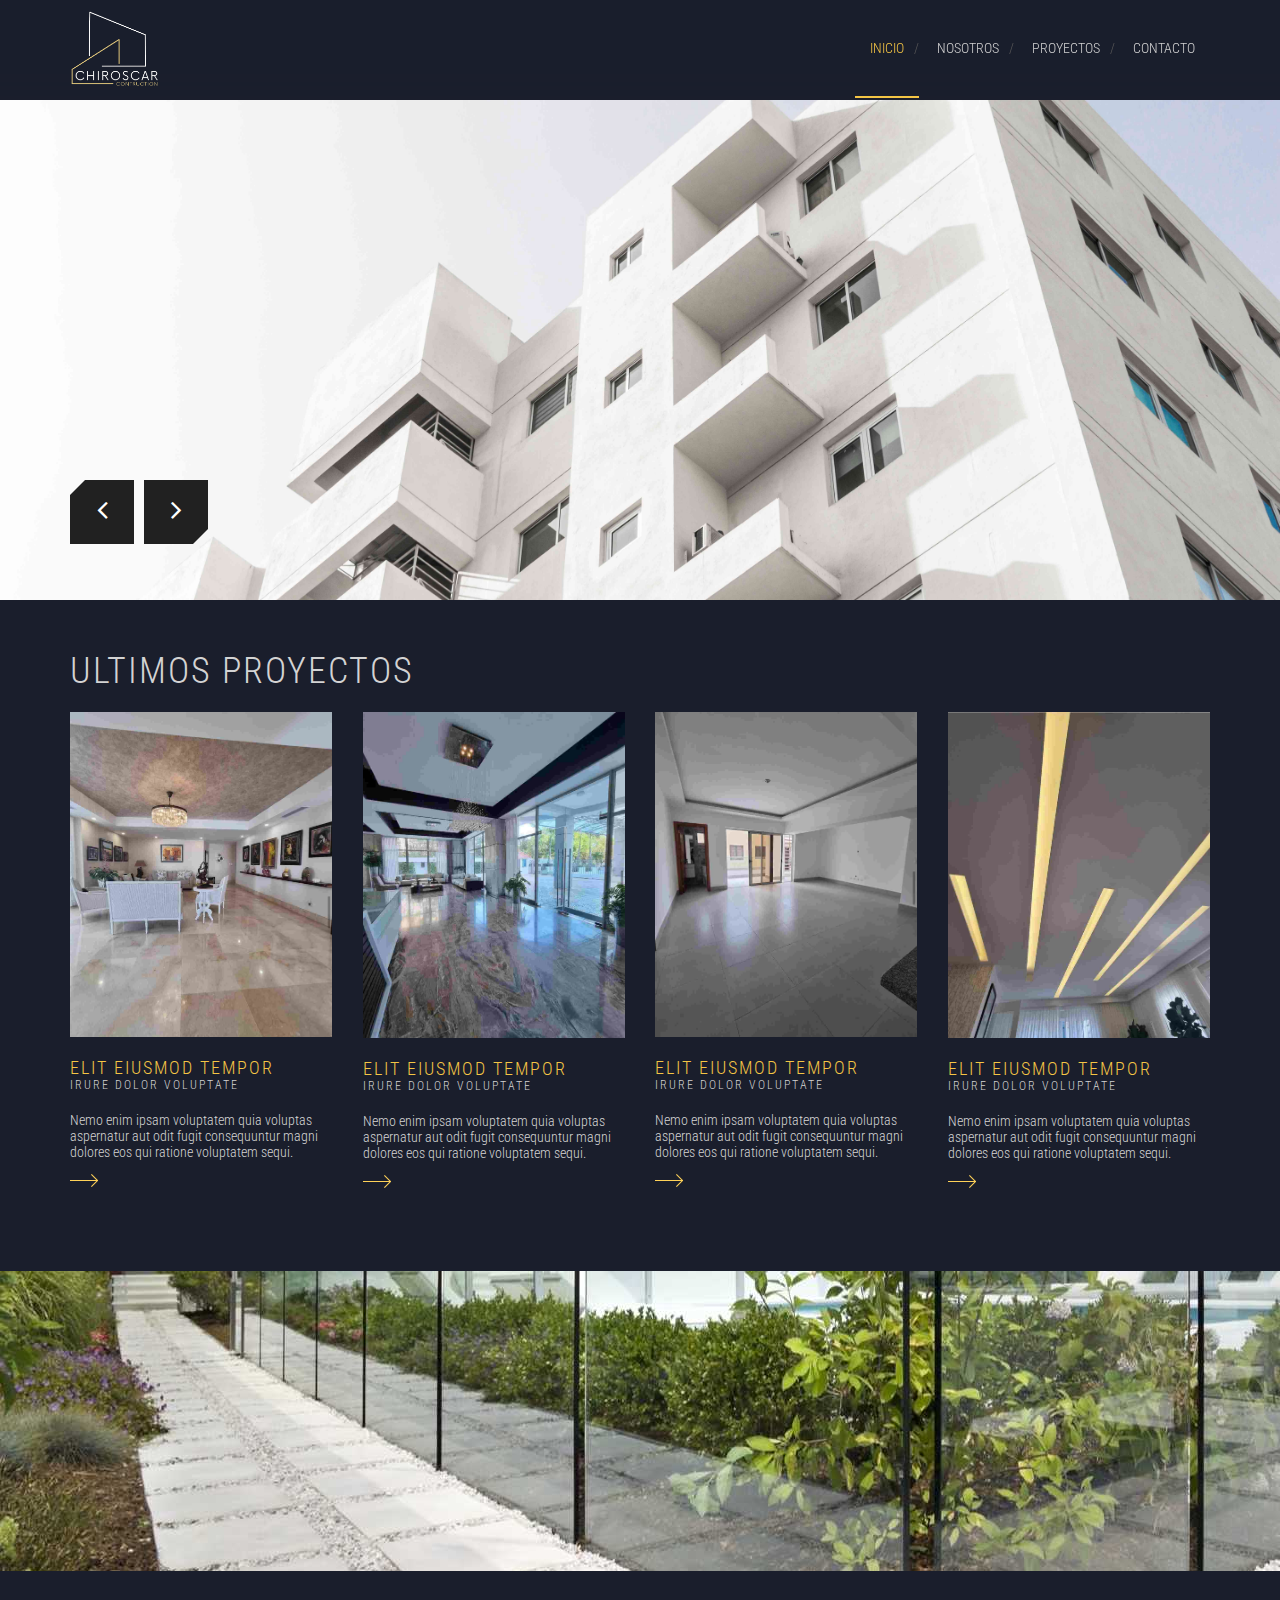
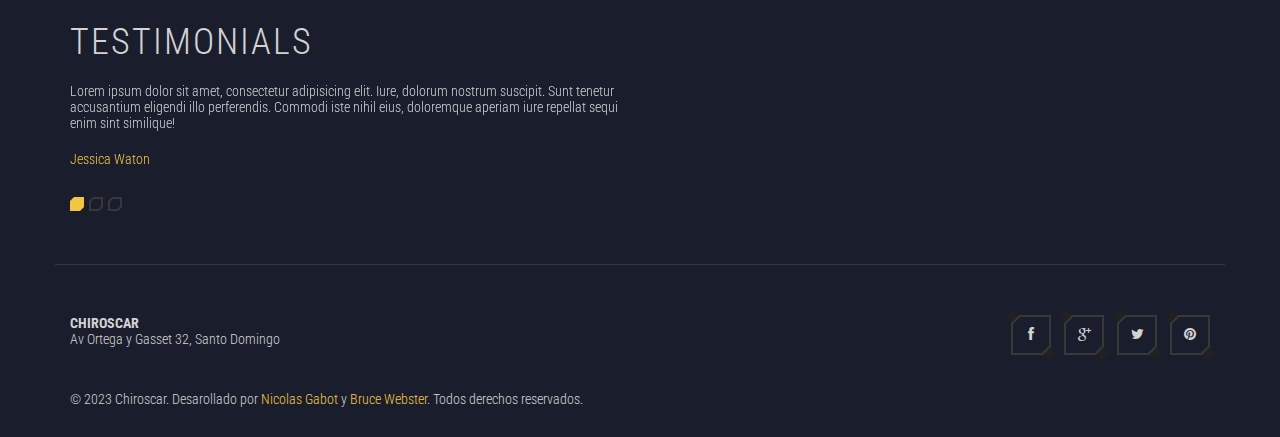
<file: index.html>
<!DOCTYPE html>
<html lang="en">
	<head>
		<meta charset="UTF-8">
		<meta http-equiv="X-UA-Compatible" content="IE=edge">
		<meta name="viewport" content="width=device-width, initial-scale=1.0,maximum-scale=1">
		
		<title>Chiroscar - Inicio</title>
		<link rel="icon" href="images/logo.png" />
		
		<!-- Loading third party fonts -->
		<link href="http://fonts.googleapis.com/css?family=Roboto+Condensed:300,400|" rel="stylesheet" type="text/css">
		<link href="fonts/font-awesome.min.css" rel="stylesheet" type="text/css">

		<!-- Loading main css file -->
		<link rel="stylesheet" href="style.css">
		
		<!--[if lt IE 9]>
		<script src="js/ie-support/html5.js"></script>
		<script src="js/ie-support/respond.js"></script>
		<![endif]-->

	</head>


	<body>

		<div class="site-header">
			<div class="container">
				<a href="index.html" id="branding">
					<img src="images/1-removebg-preview (3).png" alt="" class="logo">
				</a> <!-- #branding -->

				<!-- Default snippet for navigation -->
				<div class="main-navigation">
					<button type="button" class="menu-toggle"><i class="fa fa-bars"></i></button>
					<ul class="menu">
						<li class="menu-item current-menu-item"><a href="index.html">Inicio</a></li>
						<li class="menu-item"><a href="about.html">Nosotros</a></li>
						<li class="menu-item"><a href="project.html">Proyectos</a></li>
						<li class="menu-item"><a href="contact.html">Contacto</a></li>
					</ul> <!-- .menu -->
				</div> <!-- .main-navigation -->

				<div class="mobile-navigation"></div>
			</div>
		</div> <!-- .site-header -->
		
		<div id="site-content">
			<div class="hero hero-slider">
				<ul class="slides">
					<li data-bg-image="images/background3.jpg">
						<div class="container">
							<div class="slide-title">
							</div>
						</div>
					</li>
					<li data-bg-image="images/background1.jpg">
						<div class="container">
							<div class="slide-title">
							</div>
						</div>
					</li>
					<li data-bg-image="images/background2.jpg">
						<div class="container">
							<div class="slide-title">
							</div>
						</div>
					</li>
				</ul> <!-- .slides -->
			</div> <!-- .hero-slider -->

			<main class="main-content">
				<div class="fullwidth-block latest-projects-section">
					<div class="container">
						<h2 class="section-title">Ultimos Proyectos</h2>
						<div class="row">
							<div class="col-sm-6 col-md-3">
								<div class="project">
									<figure class="project-thumbnail"><img src="images/project-1.jpg" alt="Project 1"></figure>
									<h3 class="project-title"><a href="#">elit eiusmod tempor</a></h3>
									<small class="project-subtitle">irure dolor voluptate</small>
									<p>Nemo enim ipsam voluptatem quia voluptas aspernatur aut odit fugit consequuntur magni dolores eos qui ratione voluptatem sequi.</p>
									<a href="project.html" class="more-link"><img src="images/arrow.png" alt=""></a>
								</div>
							</div>
							<div class="col-sm-6 col-md-3">
								<div class="project">
									<figure class="project-thumbnail"><img src="images/project-2.jpg" alt="Project 2"></figure>
									<h3 class="project-title"><a href="#">elit eiusmod tempor</a></h3>
									<small class="project-subtitle">irure dolor voluptate</small>
									<p>Nemo enim ipsam voluptatem quia voluptas aspernatur aut odit fugit consequuntur magni dolores eos qui ratione voluptatem sequi.</p>
									<a href="project.html" class="more-link"><img src="images/arrow.png" alt=""></a>
								</div>
							</div>
							<div class="col-sm-6 col-md-3">
								<div class="project">
									<figure class="project-thumbnail"><img src="images/project-3.jpg" alt="Project 3"></figure>
									<h3 class="project-title"><a href="#">elit eiusmod tempor</a></h3>
									<small class="project-subtitle">irure dolor voluptate</small>
									<p>Nemo enim ipsam voluptatem quia voluptas aspernatur aut odit fugit consequuntur magni dolores eos qui ratione voluptatem sequi.</p>
									<a href="project.html" class="more-link"><img src="images/arrow.png" alt=""></a>
								</div>
							</div>
							<div class="col-sm-6 col-md-3">
								<div class="project">
									<figure class="project-thumbnail"><img src="images/project-4.jpg" alt="Project 4"></figure>
									<h3 class="project-title"><a href="#">elit eiusmod tempor</a></h3>
									<small class="project-subtitle">irure dolor voluptate</small>
									<p>Nemo enim ipsam voluptatem quia voluptas aspernatur aut odit fugit consequuntur magni dolores eos qui ratione voluptatem sequi.</p>
									<a href="project.html" class="more-link"><img src="images/arrow.png" alt=""></a>
								</div>
							</div>
						</div> <!-- .row -->
					</div> <!-- .container -->
				</div> <!-- .fullwidth-block.latest-projects-section -->

				<div class="fullwidth-block image-block" data-bg-image="images/architectural-glass-fences.jpg"></div>

				<div class="fullwidth-block">
					<div class="container">
						<div class="row">
							<div class="col-md-6">
								<h2 class="section-title">Testimonials</h2>
								<div class="testimonial-slider">
									<ul class="slides">
										<li>
											<blockquote>
												<p>Lorem ipsum dolor sit amet, consectetur adipisicing elit. Iure, dolorum nostrum suscipit. Sunt tenetur accusantium eligendi illo perferendis. Commodi iste nihil eius, doloremque aperiam iure repellat sequi enim sint similique!</p>
												<cite>Jessica Waton</cite>
											</blockquote>
										</li>
										<li>
											<blockquote>
												<p>Ut ullam sed accusamus aliquam rerum tempora ab voluptatibus, nostrum vitae nesciunt quam atque! Tempora dolorem quas pariatur debitis nulla, molestiae, obcaecati voluptatibus quisquam, facilis quis sint eos, corporis assumenda.</p>
												<cite>Jessica Waton</cite>
											</blockquote>
										</li>
										<li>
											<blockquote>
												<p>Fuga provident modi illo dolorum, neque labore natus ratione, totam id sequi vero repudiandae velit nemo nobis corporis tenetur. Magnam velit est cumque incidunt unde delectus labore inventore eaque vitae?</p>
												<cite>Jessica Waton</cite>
											</blockquote>
										</li>
									</ul>
								</div>
							</div>
						</div> <!-- .row -->
						
					</div> <!-- .container -->
				</div> <!-- .fullwidth-block -->
			</main> <!-- .main-content -->

			<footer class="site-footer">
				<div class="container">
					<div class="pull-left">

						<address>
							<strong>CHIROSCAR</strong>
							<p>Av Ortega y Gasset 32, Santo Domingo</p>
						</address>

					</div> <!-- .pull-left -->
					<div class="pull-right">

						<div class="social-links">

							<a href="#"><i class="fa fa-facebook"></i></a>
							<a href="#"><i class="fa fa-google-plus"></i></a>
							<a href="#"><i class="fa fa-twitter"></i></a>
							<a href="#"><i class="fa fa-pinterest"></i></a>

						</div>

					</div> <!-- .pull-right -->

					<div class="colophon">© 2023 Chiroscar. Desarollado por <a href="https://www.instagram.com/niclams/" title="Designed by VandelayDesign.com" target="_blank">Nicolas Gabot</a> y <a href="https://www.instagram.com/bruce__webster/" title="Designed by VandelayDesign.com" target="_blank">Bruce Webster</a>. Todos derechos reservados.</div>

				</div> <!-- .container -->
			</footer> <!-- .site-footer -->
		</div>

		<script src="js/jquery-1.11.1.min.js"></script>
		<script src="js/plugins.js"></script>
		<script src="js/app.js"></script>
		
	</body>

</html>
</file>
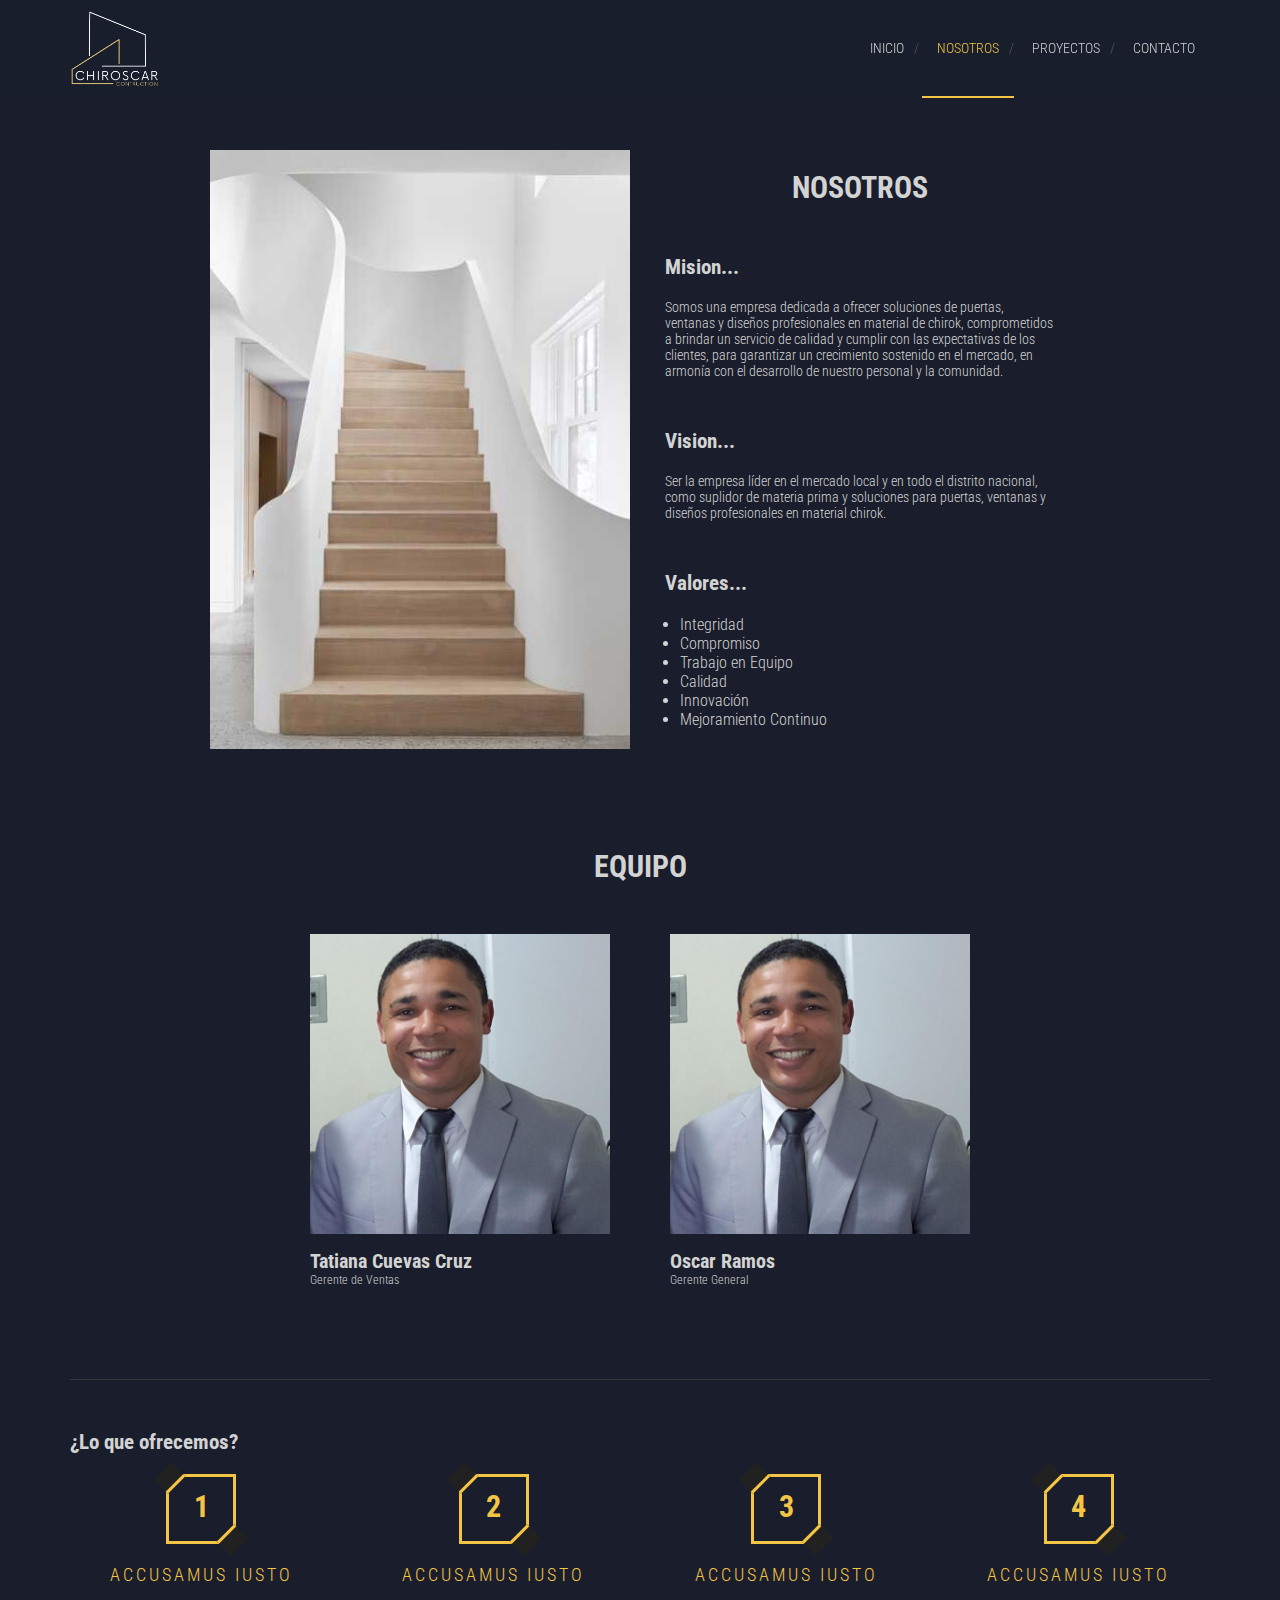
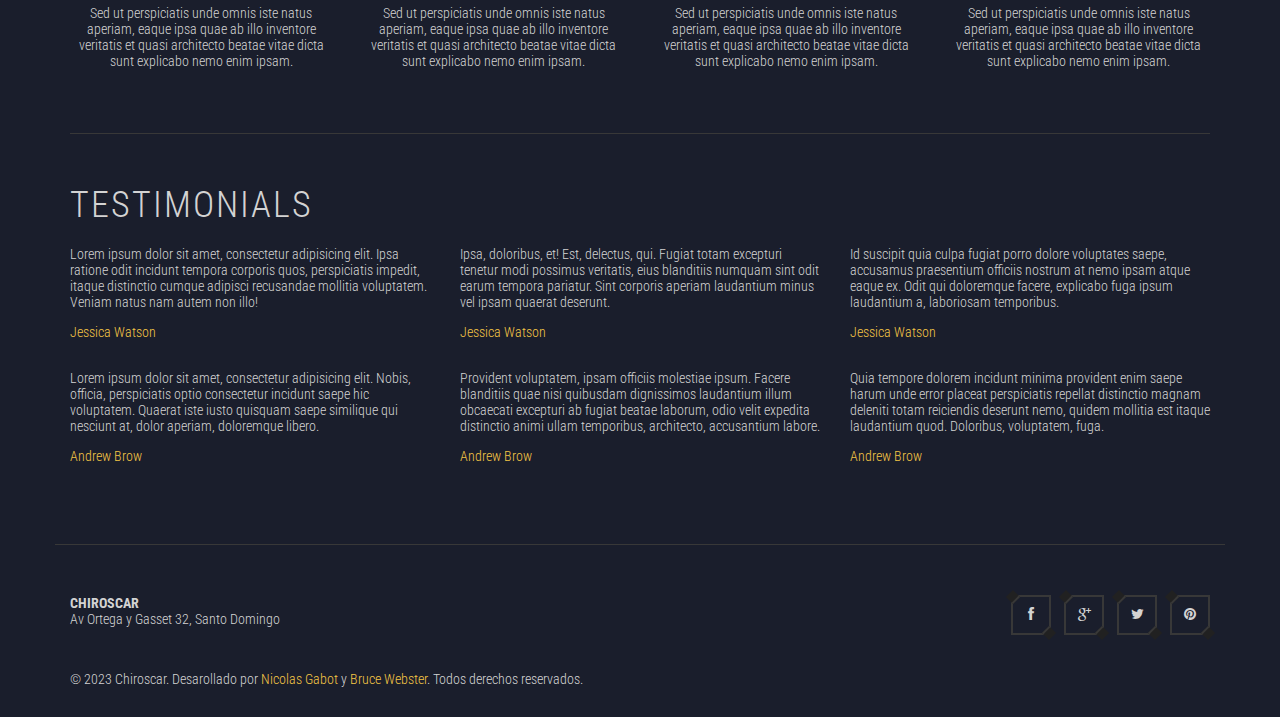
<file: about.html>
<!DOCTYPE html>
<html lang="en">
	<head>
		<meta charset="UTF-8">
		<meta http-equiv="X-UA-Compatible" content="IE=edge">
		<meta name="viewport" content="width=device-width, initial-scale=1.0,maximum-scale=1">
		
		<title>Chiroscar - Nosotros</title>
		<link rel="icon" href="images/logo.png" />

		<!-- Loading third party fonts -->
		<link href="http://fonts.googleapis.com/css?family=Roboto+Condensed:300,400|" rel="stylesheet" type="text/css">
		<link href="fonts/font-awesome.min.css" rel="stylesheet" type="text/css">

		<!-- Loading main css file -->
		<link rel="stylesheet" href="style.css">
		
		<!--[if lt IE 9]>
		<script src="js/ie-support/html5.js"></script>
		<script src="js/ie-support/respond.js"></script>
		<![endif]-->

	</head>


	<body>
		
		<div id="site-content">
			<div class="site-header">
				<div class="container">
					<a href="index.html" id="branding">
						<img src="images/1-removebg-preview (3).png" alt="" class="logo">
					</a> <!-- #branding -->

					<!-- Default snippet for navigation -->
					<div class="main-navigation">
						<button type="button" class="menu-toggle"><i class="fa fa-bars"></i></button>
						<ul class="menu">
							<li class="menu-item"><a href="index.html">Inicio</a></li>
							<li class="menu-item current-menu-item"><a href="about.html">Nosotros</a></li>
							<li class="menu-item"><a href="project.html">Proyectos</a></li>
							<li class="menu-item"><a href="contact.html">Contacto</a></li>
						</ul> <!-- .menu -->
					</div> <!-- .main-navigation -->

					<div class="mobile-navigation"></div>
				</div>
			</div> <!-- .site-header -->

			<main class="main-content margin-top">
				
				<div class="page">
					<div class="container">

						<div class="about-us-container">
							<img class="about-us-img" src="images/stairs.jpg" alt="Escaleras">
							<div class="padding-top-bottom">
								<h2 class="nosotros-title">NOSOTROS</h2>

								<div class="about-us-paragraph-container">
									<h2 class="about-us-title">Mision...</h2>
									<p class="about-us-p">Somos una empresa dedicada a ofrecer soluciones de puertas, ventanas y diseños profesionales en material de chirok, comprometidos a brindar un servicio de calidad y cumplir con las expectativas de los clientes, para garantizar un crecimiento sostenido en el mercado, en armonía con el desarrollo de nuestro personal y la comunidad.</p>
								</div>
		
								<div class="about-us-paragraph-container">
									<h2 class="about-us-title">Vision...</h2>
									<p class="about-us-p">Ser la empresa líder en el mercado local y en todo el distrito nacional, como suplidor de materia prima y soluciones para puertas, ventanas y diseños profesionales en material chirok.</p>
								</div>
	
								<div class="about-us-paragraph-container">
									<h2 class="about-us-title">Valores...</h2>
									<ul class="about-us-p padding-left">
										<li>Integridad </li>
										<li>Compromiso</li>
										<li>Trabajo en Equipo</li>
										<li>Calidad</li>
										<li>Innovación</li>
										<li>Mejoramiento Continuo </li>
									</ul>
								</div>
							</div>
						
						</div>
		
						<h2 class="nosotros-title margin-top">EQUIPO</h2>

						<div class="equipo-container">

							<div class="equipo-person">
								<img class="equipo-photo" src="images/oscar-ramos.jpg" alt="Oscar Ramos">
								<p class="equipo-name"> <b>Tatiana Cuevas Cruz</b> </p>
								<p class="equipo-position">Gerente de Ventas</p>
							</div>

							<div class="equipo-person">
								<img class="equipo-photo" src="images/oscar-ramos.jpg" alt="Oscar Ramos">
								<p class="equipo-name"> <b>Oscar Ramos</b> </p>
								<p class="equipo-position">Gerente General</p>
							</div>

						</div>
					
						<hr class="separator">
						
						<h2 class="sectiont-title">¿Lo que ofrecemos?</h2>
						<div class="row">
							<div class="col-md-3">
								<div class="feature-numbered">
									<div class="num">1</div>
									<h2 class="feature-title">accusamus iusto</h2>
									<p>Sed ut perspiciatis unde omnis iste natus aperiam, eaque ipsa quae ab illo inventore veritatis et quasi architecto beatae vitae dicta sunt explicabo nemo enim ipsam.</p>
								</div>
							</div>
							<div class="col-md-3">
								<div class="feature-numbered">
									<div class="num">2</div>
									<h2 class="feature-title">accusamus iusto</h2>
									<p>Sed ut perspiciatis unde omnis iste natus aperiam, eaque ipsa quae ab illo inventore veritatis et quasi architecto beatae vitae dicta sunt explicabo nemo enim ipsam.</p>
								</div>
							</div>
							<div class="col-md-3">
								<div class="feature-numbered">
									<div class="num">3</div>
									<h2 class="feature-title">accusamus iusto</h2>
									<p>Sed ut perspiciatis unde omnis iste natus aperiam, eaque ipsa quae ab illo inventore veritatis et quasi architecto beatae vitae dicta sunt explicabo nemo enim ipsam.</p>
								</div>
							</div>
							<div class="col-md-3">
								<div class="feature-numbered">
									<div class="num">4</div>
									<h2 class="feature-title">accusamus iusto</h2>
									<p>Sed ut perspiciatis unde omnis iste natus aperiam, eaque ipsa quae ab illo inventore veritatis et quasi architecto beatae vitae dicta sunt explicabo nemo enim ipsam.</p>
								</div>
							</div>
						</div>
						
						<hr class="separator">
						
						<h2 class="section-title">testimonials</h2>
						<div class="row">
							<div class="col-md-4">
								<blockquote class="testimonial">
									<p>Lorem ipsum dolor sit amet, consectetur adipisicing elit. Ipsa ratione odit incidunt tempora corporis quos, perspiciatis impedit, itaque distinctio cumque adipisci recusandae mollitia voluptatem. Veniam natus nam autem non illo!</p>
									<cite>Jessica Watson</cite>
								</blockquote>
								<blockquote class="testimonial">
									<p>Lorem ipsum dolor sit amet, consectetur adipisicing elit. Nobis, officia, perspiciatis optio consectetur incidunt saepe hic voluptatem. Quaerat iste iusto quisquam saepe similique qui nesciunt at, dolor aperiam, doloremque libero.</p>
									<cite>Andrew Brow</cite>
								</blockquote>
							</div>
							<div class="col-md-4">
								<blockquote class="testimonial">
									<p>Ipsa, doloribus, et! Est, delectus, qui. Fugiat totam excepturi tenetur modi possimus veritatis, eius blanditiis numquam sint odit earum tempora pariatur. Sint corporis aperiam laudantium minus vel ipsam quaerat deserunt.</p>
									<cite>Jessica Watson</cite>
								</blockquote>
								<blockquote class="testimonial">
									<p>Provident voluptatem, ipsam officiis molestiae ipsum. Facere blanditiis quae nisi quibusdam dignissimos laudantium illum obcaecati excepturi ab fugiat beatae laborum, odio velit expedita distinctio animi ullam temporibus, architecto, accusantium labore.</p>
									<cite>Andrew Brow</cite>
								</blockquote>
							</div>
							<div class="col-md-4">
								<blockquote class="testimonial">
									<p>Id suscipit quia culpa fugiat porro dolore voluptates saepe, accusamus praesentium officiis nostrum at nemo ipsam atque eaque ex. Odit qui doloremque facere, explicabo fuga ipsum laudantium a, laboriosam temporibus.</p>
									<cite>Jessica Watson</cite>
								</blockquote>
								<blockquote class="testimonial">
									<p>Quia tempore dolorem incidunt minima provident enim saepe harum unde error placeat perspiciatis repellat distinctio magnam deleniti totam reiciendis deserunt nemo, quidem mollitia est itaque laudantium quod. Doloribus, voluptatem, fuga.</p>
									<cite>Andrew Brow</cite>
								</blockquote>
							</div>
						</div>
					</div>
				</div> <!-- .page -->

			</main> <!-- .main-content -->

			<footer class="site-footer">
				<div class="container">
					<div class="pull-left">

						<address>
							<strong>CHIROSCAR</strong>
							<p>Av Ortega y Gasset 32, Santo Domingo</p>
						</address>

					</div> <!-- .pull-left -->
					<div class="pull-right">

						<div class="social-links">

							<a href="#"><i class="fa fa-facebook"></i></a>
							<a href="#"><i class="fa fa-google-plus"></i></a>
							<a href="#"><i class="fa fa-twitter"></i></a>
							<a href="#"><i class="fa fa-pinterest"></i></a>

						</div>

					</div> <!-- .pull-right -->

					<div class="colophon">© 2023 Chiroscar. Desarollado por <a href="https://www.instagram.com/niclams/" title="Designed by VandelayDesign.com" target="_blank">Nicolas Gabot</a> y <a href="https://www.instagram.com/bruce__webster/" title="Designed by VandelayDesign.com" target="_blank">Bruce Webster</a>. Todos derechos reservados.</div>

				</div> <!-- .container -->
			</footer> <!-- .site-footer -->
		</div>

		<script src="js/jquery-1.11.1.min.js"></script>
		<script src="js/plugins.js"></script>
		<script src="js/app.js"></script>
		
	</body>

</html>
</file>
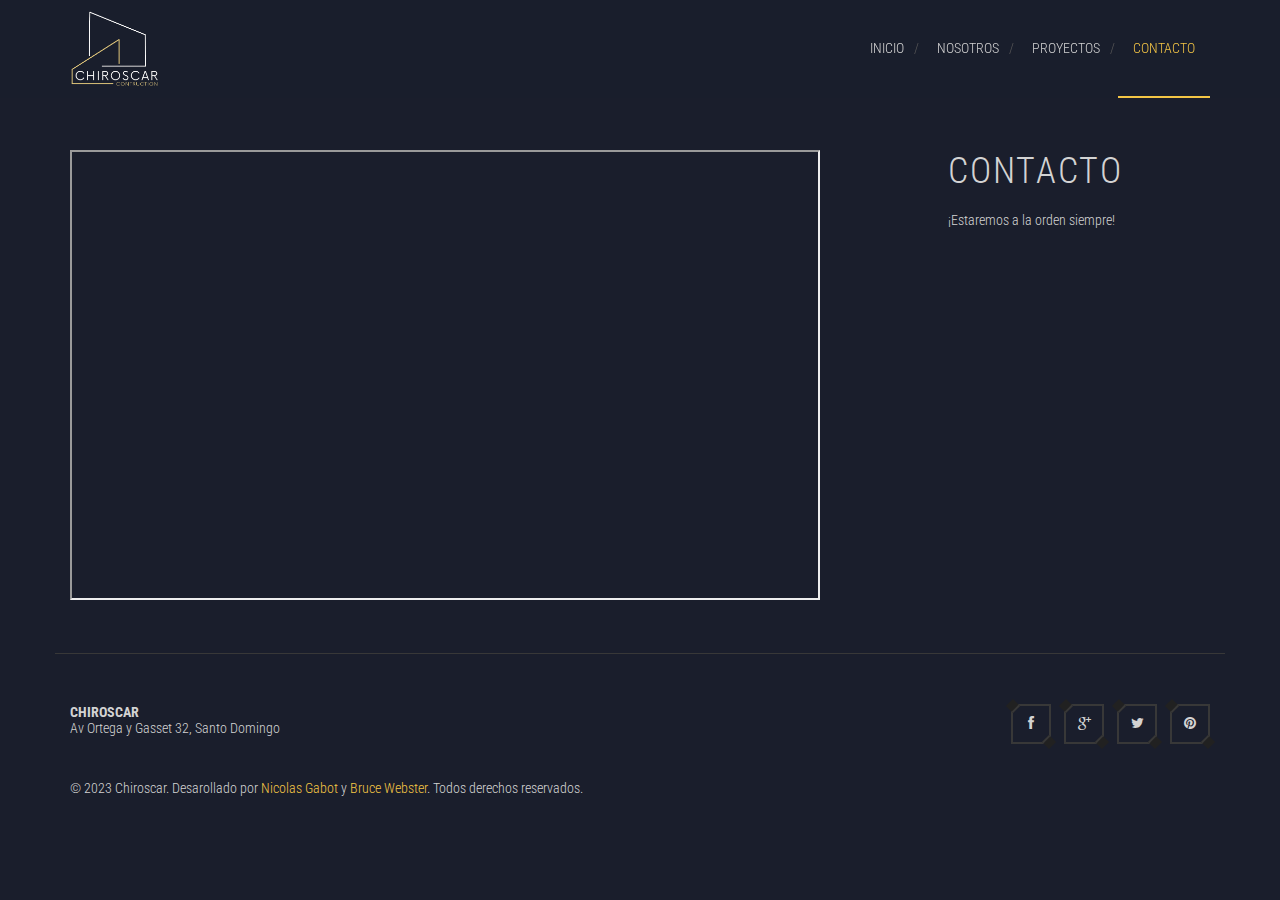
<file: contact.html>
<!DOCTYPE html>
<html lang="en">
	<head>
		<meta charset="UTF-8">
		<meta http-equiv="X-UA-Compatible" content="IE=edge">
		<meta name="viewport" content="width=device-width, initial-scale=1.0,maximum-scale=1">
		
		<title>Chiroscar - Contacto</title>
		<link rel="icon" href="images/logo.png" />

		<!-- Loading third party fonts -->
		<link href="http://fonts.googleapis.com/css?family=Roboto+Condensed:300,400|" rel="stylesheet" type="text/css">
		<link href="fonts/font-awesome.min.css" rel="stylesheet" type="text/css">

		<!-- Loading main css file -->
		<link rel="stylesheet" href="style.css">
		
		<!--[if lt IE 9]>
		<script src="js/ie-support/html5.js"></script>
		<script src="js/ie-support/respond.js"></script>
		<![endif]-->

	</head>


	<body>
		
		<div id="site-content">
			<div class="site-header">
				<div class="container">
					<a href="index.html" id="branding">
						<img src="images/1-removebg-preview (3).png" alt="" class="logo">
					</a> <!-- #branding -->

					<!-- Default snippet for navigation -->
					<div class="main-navigation">
						<button type="button" class="menu-toggle"><i class="fa fa-bars"></i></button>
						<ul class="menu">
							<li class="menu-item"><a href="index.html">Inicio</a></li>
							<li class="menu-item"><a href="about.html">Nosotros</a></li>
							<li class="menu-item"><a href="project.html">Proyectos</a></li>
							<li class="menu-item current-menu-item"><a href="contact.html">Contacto</a></li>
						</ul> <!-- .menu -->
					</div> <!-- .main-navigation -->

					<div class="mobile-navigation"></div>
				</div>
			</div> <!-- .site-header -->

			<main class="main-content margin-top">
				
				<div class="page">
					<div class="container">

						<div class="row">
							<div class="col-md-8">
								<iframe style="width: 100%;" src="https://www.google.com/maps/embed?pb=!1m14!1m8!1m3!1d3784.151402223312!2d-69.9208!3d18.4768!3m2!1i1024!2i768!4f13.1!3m3!1m2!1s0x8eaf89c598624a83%3A0x7e425bd22775a87c!2sAv%20Ortega%20y%20Gasset%2032%2C%20Santo%20Domingo%2010514!5e0!3m2!1sen!2sdo!4v1675547715836!5m2!1sen!2sdo" height="450" style="border:0;" allowfullscreen="" loading="lazy" referrerpolicy="no-referrer-when-downgrade"></iframe>
							</div>
							<div class="col-md-3 col-md-offset-1">
								<div class="contact-form">
									<h2 class="section-title">Contacto</h2>
									<p>¡Estaremos a la orden siempre!</p>
								</div>
							</div>
						</div>
					</div>
				</div> <!-- .page -->

			</main> <!-- .main-content -->

			<footer class="site-footer">
				<div class="container">
					<div class="pull-left">

						<address class="address">
							<strong>CHIROSCAR</strong>
							<p>Av Ortega y Gasset 32, Santo Domingo</p>
						</address>

					</div> <!-- .pull-left -->
					<div class="pull-right">

						<div class="social-links">

							<a href="#"><i class="fa fa-facebook"></i></a>
							<a href="#"><i class="fa fa-google-plus"></i></a>
							<a href="#"><i class="fa fa-twitter"></i></a>
							<a href="#"><i class="fa fa-pinterest"></i></a>

						</div>

					</div> <!-- .pull-right -->

					<div class="colophon">© 2023 Chiroscar. Desarollado por <a href="https://www.instagram.com/niclams/" title="Designed by VandelayDesign.com" target="_blank">Nicolas Gabot</a> y <a href="https://www.instagram.com/bruce__webster/" title="Designed by VandelayDesign.com" target="_blank">Bruce Webster</a>. Todos derechos reservados.</div>

				</div> <!-- .container -->
			</footer> <!-- .site-footer -->
		</div>

		<script src="js/jquery-1.11.1.min.js"></script>
		<script src="http://maps.google.com/maps/api/js?sensor=false&amp;language=en"></script>
		<script src="js/plugins.js"></script>
		<script src="js/app.js"></script>
		
	</body>

</html>
</file>
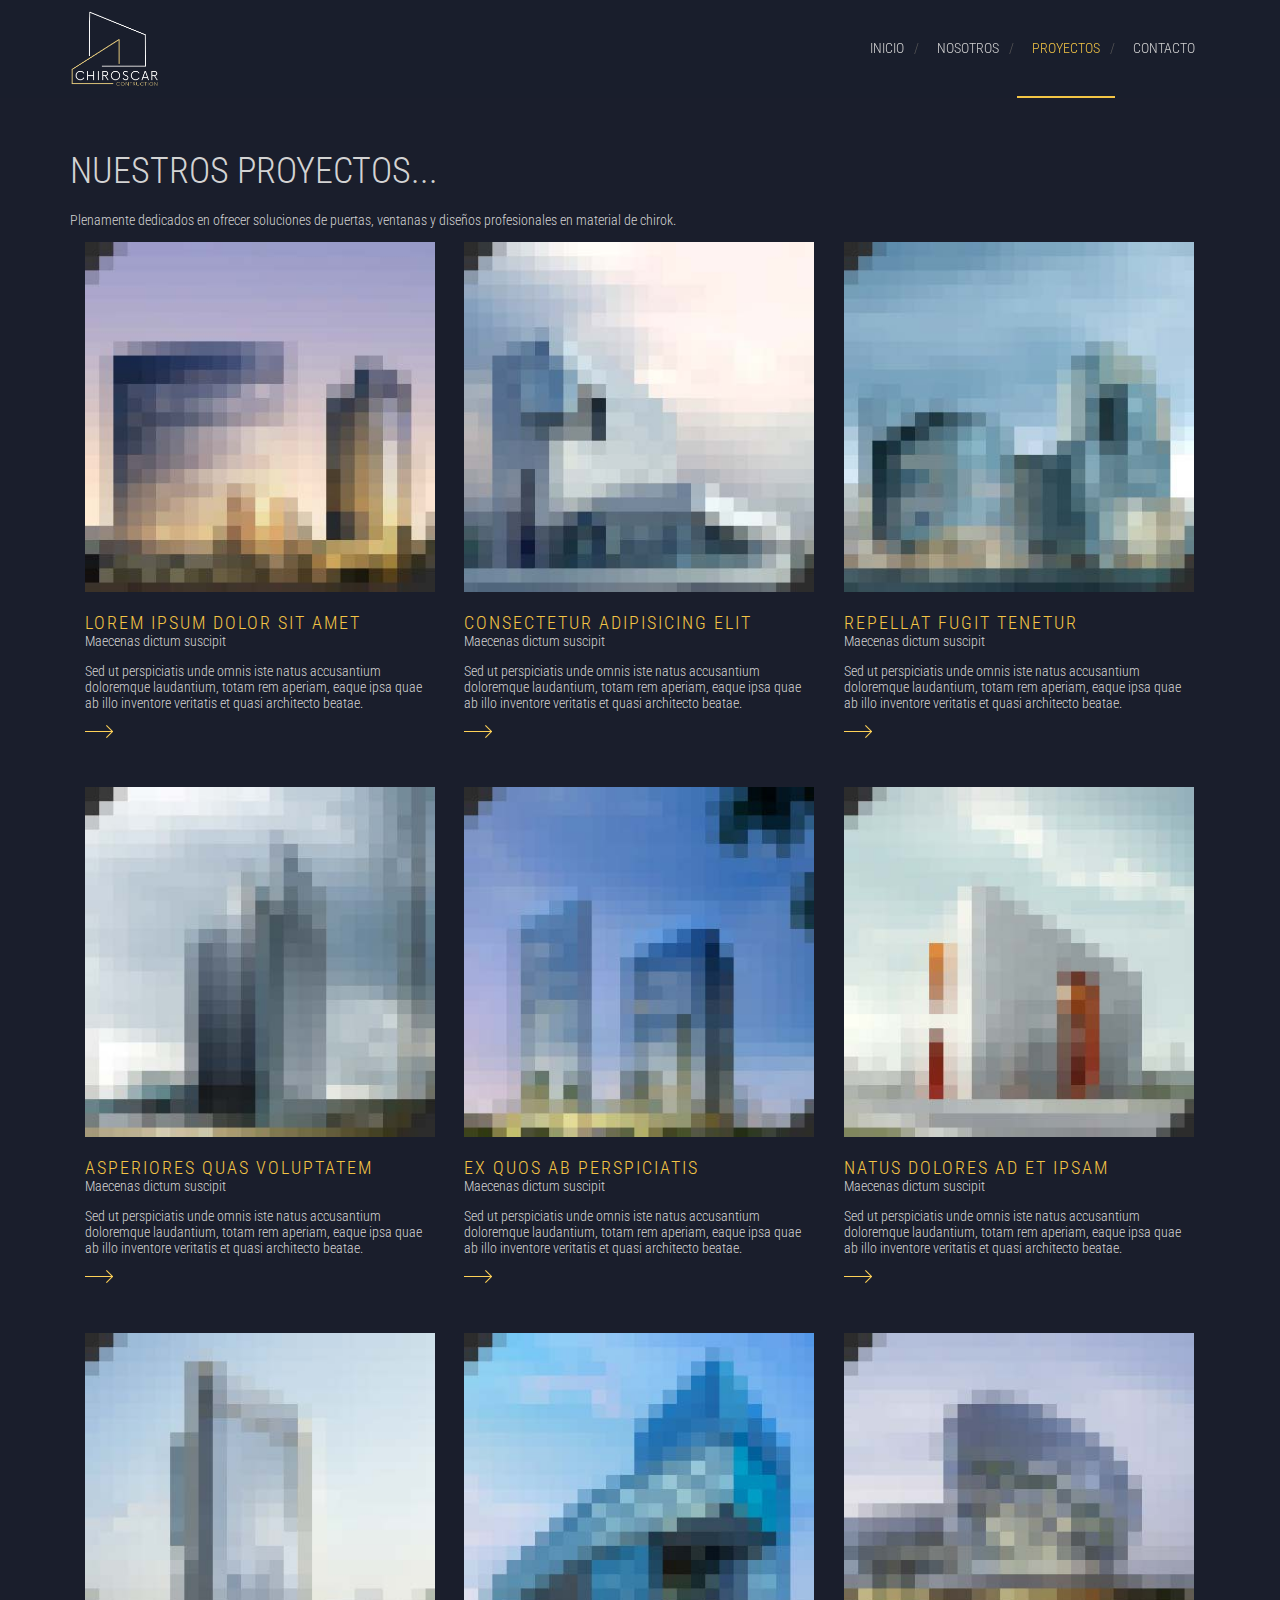
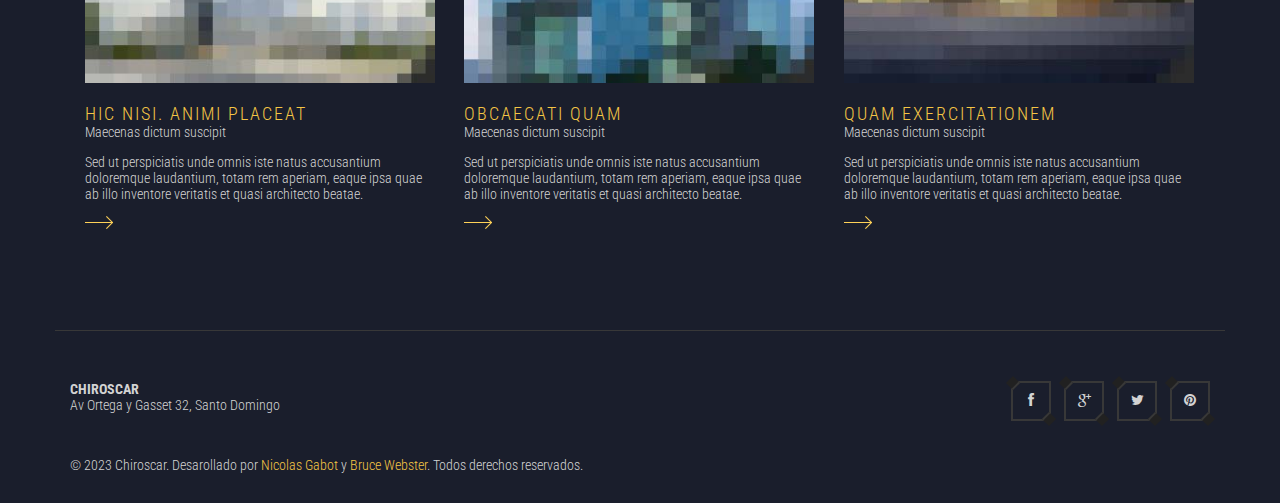
<file: project.html>
<!DOCTYPE html>
<html lang="en">
	<head>
		<meta charset="UTF-8">
		<meta http-equiv="X-UA-Compatible" content="IE=edge">
		<meta name="viewport" content="width=device-width, initial-scale=1.0,maximum-scale=1">
		
		<title>Chiroscar - Proyectos</title>
		<link rel="icon" href="images/logo.png" />

		<!-- Loading third party fonts -->
		<link href="http://fonts.googleapis.com/css?family=Roboto+Condensed:300,400|" rel="stylesheet" type="text/css">
		<link href="fonts/font-awesome.min.css" rel="stylesheet" type="text/css">

		<!-- Loading main css file -->
		<link rel="stylesheet" href="style.css">
		
		<!--[if lt IE 9]>
		<script src="js/ie-support/html5.js"></script>
		<script src="js/ie-support/respond.js"></script>
		<![endif]-->

	</head>


	<body>
		
		<div id="site-content">
			<div class="site-header">
				<div class="container">
					<a href="index.html" id="branding">
						<img src="images/1-removebg-preview (3).png" alt="" class="logo">
					</a> <!-- #branding -->

					<!-- Default snippet for navigation -->
					<div class="main-navigation">
						<button type="button" class="menu-toggle"><i class="fa fa-bars"></i></button>
						<ul class="menu">
							<li class="menu-item"><a href="index.html">Inicio</a></li>
							<li class="menu-item"><a href="about.html">Nosotros</a></li>
							<li class="menu-item current-menu-item"><a href="project.html">Proyectos</a></li>
							<li class="menu-item"><a href="contact.html">Contacto</a></li>
						</ul> <!-- .menu -->
					</div> <!-- .main-navigation -->

					<div class="mobile-navigation"></div>
				</div>
			</div> <!-- .site-header -->

			<main class="main-content margin-top">
				
				<div class="page">
					<div class="container">
						<h2 class="entry-title">NUESTROS PROYECTOS...</h2>
						<p>Plenamente dedicados en ofrecer soluciones de puertas, ventanas y diseños profesionales en material de chirok.</p>

						<div class="filterable-items">

							<div class="project-item filterable-item shopping-center">
								<figure class="featured-image">
									<a href="project-single.html"><img src="dummy/large-thumb-1.jpg" alt="#"></a>
									<figcaption>
										<h2 class="project-title"><a href="project-single.html">Lorem ipsum dolor sit amet</a></h2>
										<p class="project-subtotle">Maecenas dictum suscipit</p>
										<p>Sed ut perspiciatis unde omnis iste natus accusantium doloremque laudantium, totam rem aperiam, eaque ipsa quae ab illo inventore veritatis et quasi architecto beatae.</p>
										<a href="#" class="more-link"><img src="images/arrow.png" alt=""></a>
									</figcaption>
								</figure>
							</div>

							<div class="project-item filterable-item skyscrapper">
								<figure class="featured-image">
									<a href="project-single.html"><img src="dummy/large-thumb-2.jpg" alt="#"></a>
									<figcaption>
										<h2 class="project-title"><a href="project-single.html">Consectetur adipisicing elit</a></h2>
										<p class="project-subtotle">Maecenas dictum suscipit</p>
										<p>Sed ut perspiciatis unde omnis iste natus accusantium doloremque laudantium, totam rem aperiam, eaque ipsa quae ab illo inventore veritatis et quasi architecto beatae.</p>
										<a href="#" class="more-link"><img src="images/arrow.png" alt=""></a>
									</figcaption>
								</figure>
							</div>

							<div class="project-item filterable-item skyscraper">
								<figure class="featured-image">
									<a href="project-single.html"><img src="dummy/large-thumb-3.jpg" alt="#"></a>
									<figcaption>
										<h2 class="project-title"><a href="project-single.html">Repellat fugit tenetur</a></h2> 
										<p class="project-subtotle">Maecenas dictum suscipit</p>
										<p>Sed ut perspiciatis unde omnis iste natus accusantium doloremque laudantium, totam rem aperiam, eaque ipsa quae ab illo inventore veritatis et quasi architecto beatae.</p>
										<a href="#" class="more-link"><img src="images/arrow.png" alt=""></a>
									</figcaption>
								</figure>
							</div>

							<div class="project-item filterable-item apartment">
								<figure class="featured-image">
									<a href="project-single.html"><img src="dummy/large-thumb-4.jpg" alt="#"></a>
									<figcaption>
										<h2 class="project-title"><a href="project-single.html">Asperiores quas voluptatem</a></h2>
										<p class="project-subtotle">Maecenas dictum suscipit</p>
										<p>Sed ut perspiciatis unde omnis iste natus accusantium doloremque laudantium, totam rem aperiam, eaque ipsa quae ab illo inventore veritatis et quasi architecto beatae.</p>
										<a href="#" class="more-link"><img src="images/arrow.png" alt=""></a>
									</figcaption>
								</figure>
							</div>

							<div class="project-item filterable-item skyscrapper">
								<figure class="featured-image">
									<a href="project-single.html"><img src="dummy/large-thumb-5.jpg" alt="#"></a>
									<figcaption>
										<h2 class="project-title"><a href="project-single.html">Ex quos ab perspiciatis</a></h2>
										<p class="project-subtotle">Maecenas dictum suscipit</p>
										<p>Sed ut perspiciatis unde omnis iste natus accusantium doloremque laudantium, totam rem aperiam, eaque ipsa quae ab illo inventore veritatis et quasi architecto beatae.</p>
										<a href="#" class="more-link"><img src="images/arrow.png" alt=""></a>
									</figcaption>
								</figure>
							</div>

							<div class="project-item filterable-item skyscrapper">
								<figure class="featured-image">
									<a href="project-single.html"><img src="dummy/large-thumb-6.jpg" alt="#"></a>
									<figcaption>
										<h2 class="project-title"><a href="project-single.html">Natus dolores ad et ipsam</a></h2>
										<p class="project-subtotle">Maecenas dictum suscipit</p>
										<p>Sed ut perspiciatis unde omnis iste natus accusantium doloremque laudantium, totam rem aperiam, eaque ipsa quae ab illo inventore veritatis et quasi architecto beatae.</p>
										<a href="#" class="more-link"><img src="images/arrow.png" alt=""></a>
									</figcaption>
								</figure>
							</div>

							<div class="project-item filterable-item shopping-center">
								<figure class="featured-image">
									<a href="project-single.html"><img src="dummy/large-thumb-7.jpg" alt="#"></a>
									<figcaption>
										<h2 class="project-title"><a href="project-single.html">Hic nisi. Animi placeat</a></h2>
										<p class="project-subtotle">Maecenas dictum suscipit</p>
										<p>Sed ut perspiciatis unde omnis iste natus accusantium doloremque laudantium, totam rem aperiam, eaque ipsa quae ab illo inventore veritatis et quasi architecto beatae.</p>
										<a href="#" class="more-link"><img src="images/arrow.png" alt=""></a>
									</figcaption>
								</figure>
							</div>

							<div class="project-item filterable-item skyscrapper">
								<figure class="featured-image">
									<a href="project-single.html"><img src="dummy/large-thumb-8.jpg" alt="#"></a>
									<figcaption>
										<h2 class="project-title"><a href="project-single.html">Obcaecati quam</a></h2>
										<p class="project-subtotle">Maecenas dictum suscipit</p>
										<p>Sed ut perspiciatis unde omnis iste natus accusantium doloremque laudantium, totam rem aperiam, eaque ipsa quae ab illo inventore veritatis et quasi architecto beatae.</p>
										<a href="#" class="more-link"><img src="images/arrow.png" alt=""></a>
									</figcaption>
								</figure>
							</div>

							<div class="project-item filterable-item skyscrapper">
								<figure class="featured-image">
									<a href="project-single.html"><img src="dummy/large-thumb-9.jpg" alt="#"></a>
									<figcaption>
										<h2 class="project-title"><a href="project-single.html">quam exercitationem</a></h2>
										<p class="project-subtotle">Maecenas dictum suscipit</p>
										<p>Sed ut perspiciatis unde omnis iste natus accusantium doloremque laudantium, totam rem aperiam, eaque ipsa quae ab illo inventore veritatis et quasi architecto beatae.</p>
										<a href="#" class="more-link"><img src="images/arrow.png" alt=""></a>
									</figcaption>
								</figure>
							</div>

						</div>
					</div>
				</div> <!-- .page -->

			</main> <!-- .main-content -->

			<footer class="site-footer">
				<div class="container">
					<div class="pull-left">
						
						<address>
							<strong>CHIROSCAR</strong>
							<p>Av Ortega y Gasset 32, Santo Domingo</p>
						</address>

					</div> <!-- .pull-left -->
					<div class="pull-right">

						<div class="social-links">

							<a href="#"><i class="fa fa-facebook"></i></a>
							<a href="#"><i class="fa fa-google-plus"></i></a>
							<a href="#"><i class="fa fa-twitter"></i></a>
							<a href="#"><i class="fa fa-pinterest"></i></a>

						</div>

					</div> <!-- .pull-right -->

					<div class="colophon">© 2023 Chiroscar. Desarollado por <a href="https://www.instagram.com/niclams/" title="Designed by VandelayDesign.com" target="_blank">Nicolas Gabot</a> y <a href="https://www.instagram.com/bruce__webster/" title="Designed by VandelayDesign.com" target="_blank">Bruce Webster</a>. Todos derechos reservados.</div>

				</div> <!-- .container -->
			</footer> <!-- .site-footer -->
		</div>

		<script src="js/jquery-1.11.1.min.js"></script>
		<script src="js/plugins.js"></script>
		<script src="js/app.js"></script>
		
	</body>

</html>
</file>
<file: style.css>
/*!
 * Project_Name: Themezy Modern Architecture
 * Author: Themezy
 * Email: info@themezy.com
 * URL: http://themezy.com
 */
/*=========================================== 
 * Importing CSS Libraries
 *===========================================*/
.logo {
 width: 90px;
}
.margin-top {
  margin-top: 100px;
}
.nosotros-title {
  font-size: 30px;
  text-align: center;
  padding: 0 15px;
}
.about-us-container {
  text-align: center;
  display: flex;
  justify-content: center;
  gap: 20px;
}
.about-us-paragraph-container {
  max-width: 420px;
  margin: 0 auto;
  padding: 0 15px;
}
.about-us-title {
  text-align: left;
  margin-top: 50px;
}
.about-us-p {
  text-align: left;
}
.about-us-p li {
  font-size: 16px;
}
.about-us-img {
  width: 420px;
  object-fit: cover;
}
.padding-left {
  padding-left: 15px;
}
@media (max-width: 768px) {
  .site-header {
    padding-bottom: 10px;
  }
}
@media (max-width: 768px) {
  .about-us-img {
    display: none;
  }
}
.equipo-container {
  display: flex;
  justify-content: center;
}
.equipo-photo {
  max-width: 300px;
}
.equipo-person {
  padding: 30px;
  font-size: 20px;
}
.equipo-position {
  font-size: 12px;
}
.equipo-name {
  padding: 10px 0 0 0;
  margin: 0;
}
@media (max-width: 768px) {
  .equipo-container {
    flex-direction: column;
  }
  .equipo-person {
    margin: 0 auto;
  }
}
.padding-top-bottom {
  margin: 20px 0;
}

article,
aside,
details,
figcaption,
figure,
footer,
header,
hgroup,
nav,
section,
summary {
  display: block; }

audio,
canvas,
video {
  display: inline-block; }

audio:not([controls]) {
  display: none;
  height: 0; }

[hidden], template {
  display: none; }

html {
  background-color: #1A1E2C;
  color: #000;
  -webkit-text-size-adjust: 100%;
  -ms-text-size-adjust: 100%; }

html,
button,
input,
select,
textarea {
  font-family: sans-serif; }

body {
  margin: 0; }

a {
  background: transparent; }
  a:focus {
    outline: thin dotted; }
  a:hover, a:active {
    outline: 0; }

h1 {
  font-size: 2em;
  margin: 0.67em 0; }

h2 {
  font-size: 1.5em;
  margin: 0.83em 0; }

h3 {
  font-size: 1.17em;
  margin: 1em 0; }

h4 {
  font-size: 1em;
  margin: 1.33em 0; }

h5 {
  font-size: 0.83em;
  margin: 1.67em 0; }

h6 {
  font-size: 0.75em;
  margin: 2.33em 0; }

abbr[title] {
  border-bottom: 1px dotted; }

b,
strong {
  font-weight: bold; }

dfn {
  font-style: italic; }

mark {
  background: #ff0;
  color: #000; }

code,
kbd,
pre,
samp {
  font-family: monospace, serif;
  font-size: 1em; }

pre {
  white-space: pre;
  white-space: pre-wrap;
  word-wrap: break-word; }

q {
  quotes: "\201C" "\201D" "\2018" "\2019"; }

q:before,
q:after {
  content: '';
  content: none; }

small {
  font-size: 80%; }

sub,
sup {
  font-size: 75%;
  line-height: 0;
  position: relative;
  vertical-align: baseline; }

sup {
  top: -0.5em; }

sub {
  bottom: -0.25em; }

img {
  border: 0; }

svg:not(:root) {
  overflow: hidden; }

figure {
  margin: 0; }

fieldset {
  border: 1px solid #c0c0c0;
  margin: 0 2px;
  padding: 0.35em 0.625em 0.75em; }

legend {
  border: 0;
  padding: 0;
  white-space: normal; }

button,
input,
select,
textarea {
  font-family: inherit;
  font-size: 100%;
  margin: 0;
  vertical-align: baseline; }

button,
input {
  line-height: normal; }

button,
select {
  text-transform: none; }

button,
html input[type="button"],
input[type="reset"],
input[type="submit"] {
  -webkit-appearance: button;
  cursor: pointer; }

button[disabled],
input[disabled] {
  cursor: default; }

input[type="checkbox"],
input[type="radio"] {
  -moz-box-sizing: border-box;
       box-sizing: border-box;
  padding: 0; }

input[type="search"] {
  -webkit-appearance: textfield;
  -moz-box-sizing: content-box;
  box-sizing: content-box; }

input[type="search"]::-webkit-search-cancel-button,
input[type="search"]::-webkit-search-decoration {
  -webkit-appearance: none; }

button::-moz-focus-inner, input::-moz-focus-inner {
  border: 0;
  padding: 0; }

textarea {
  overflow: auto;
  vertical-align: top; }

table {
  border-collapse: collapse;
  border-spacing: 0; }

*, *:before, *:after {
  -moz-box-sizing: border-box;
       box-sizing: border-box; }

/*
 * Global Styles
 */
body {
  background-color: #1A1E2C;
  color: #d3d3d3;
  font-family: "Roboto Condensed", "Open Sans", sans-serif;
  font-size: 14px;
  font-weight: 300;
  line-height: normal; }

h1, h2, h3, h4, h5, h6 {
  font-weight: 700;
  margin: 0 0 20px; }

hr {
  border: none;
  border-bottom: 1px solid #777; }

ul, ol {
  margin: 0;
  padding-left: 0; }

a {
  text-decoration: none;
  color: #f4c545; }

address {
  font-style: normal; }

p {
  margin-top: 0; }

form input, form textarea, form select {
  outline: none;
  border: 2px solid #383838;
  padding: 10px;
  background: none;
  margin-bottom: 10px;
  -webkit-transition: .3s ease;
          transition: .3s ease;
  color: white;
  outline: none; }
  form input:hover, form input:focus, form textarea:hover, form textarea:focus, form select:hover, form select:focus {
    border-color: #f4c545; }
form select {
  -webkit-appearance: none;
  -moz-appearance: none;
  appearance: none; }
form textarea {
  resize: vertical; }
form input[type="submit"], form button, form input[type="reset"] {
  outline: none; }

/*
 * Reusable Components Style
 */
.button, form input[type="submit"], form button, form input[type="reset"] {
  border: 2px solid #f4c545;
  background: none;
  padding: 10px 20px;
  position: relative;
  margin: 20px 0;
  display: inline-block;
  -webkit-transition: .3s ease;
          transition: .3s ease; }
  .button:before, form input[type="submit"]:before, form button:before, form input[type="reset"]:before, .button:after, form input[type="submit"]:after, form button:after, form input[type="reset"]:after {
    content: " ";
    width: 20px;
    height: 20px;
    position: absolute;
    background: #212121;
    -webkit-transition: .3s ease;
            transition: .3s ease; }
  .button:hover, form input[type="submit"]:hover, form button:hover, form input[type="reset"]:hover {
    border-color: white;
    color: white; }
    .button:hover:before, form input[type="submit"]:hover:before, form button:hover:before, form input[type="reset"]:hover:before, .button:hover:after, form input[type="submit"]:hover:after, form button:hover:after, form input[type="reset"]:hover:after {
      border-color: white; }
  .button:before, form input[type="submit"]:before, form button:before, form input[type="reset"]:before {
    border-bottom: 2px solid #f4c545;
    -webkit-transform: rotate(-45deg);
        -ms-transform: rotate(-45deg);
            transform: rotate(-45deg);
    top: -10px;
    left: -10px; }
  .button:after, form input[type="submit"]:after, form button:after, form input[type="reset"]:after {
    border-top: 2px solid #f4c545;
    -webkit-transform: rotate(-45deg);
        -ms-transform: rotate(-45deg);
            transform: rotate(-45deg);
    bottom: -10px;
    right: -10px; }

.button-back {
  display: inline-block;
  padding: 10px 30px;
  margin-bottom: 50px;
  position: relative;
  border: 2px solid #383838;
  color: #d3d3d3;
  text-transform: uppercase; }
  .button-back img {
    margin-right: 10px; }
  .button-back:before, .button-back:after {
    content: " ";
    width: 20px;
    height: 20px;
    position: absolute;
    background: #212121; }
  .button-back:before {
    border-bottom: 2px solid #383838;
    -webkit-transform: rotate(-45deg);
        -ms-transform: rotate(-45deg);
            transform: rotate(-45deg);
    top: -10px;
    left: -10px; }
  .button-back:after {
    border-top: 2px solid #383838;
    -webkit-transform: rotate(-45deg);
        -ms-transform: rotate(-45deg);
            transform: rotate(-45deg);
    bottom: -10px;
    right: -10px; }

.map {
  min-height: 400px; }

.contact-detail {
  padding: 30px 0; }
  .contact-detail address, .contact-detail .phone, .contact-detail .email {
    position: relative;
    display: inline-block;
    vertical-align: middle;
    margin-right: 20px;
    color: #d3d3d3; }
    .contact-detail address p, .contact-detail .phone p, .contact-detail .email p {
      margin: 0;
      font-size: 14px;
      font-size: 1em;
      line-height: 1.5;
      display: inline-block;
      vertical-align: middle; }
  .contact-detail .contact-icon {
    display: inline-block;
    vertical-align: middle;
    width: 40px;
    height: 40px;
    border: 2px solid #383838;
    text-align: center;
    position: relative;
    margin-right: 20px; }
    .contact-detail .contact-icon:before, .contact-detail .contact-icon:after {
      content: " ";
      width: 10px;
      height: 10px;
      position: absolute;
      background: #212121; }
    .contact-detail .contact-icon:before {
      border-bottom: 2px solid #383838;
      -webkit-transform: rotate(-45deg);
          -ms-transform: rotate(-45deg);
              transform: rotate(-45deg);
      top: -5px;
      left: -5px; }
    .contact-detail .contact-icon:after {
      border-top: 2px solid #383838;
      -webkit-transform: rotate(-45deg);
          -ms-transform: rotate(-45deg);
              transform: rotate(-45deg);
      bottom: -5px;
      right: -5px; }
    .contact-detail .contact-icon img {
      display: inline-block;
      margin-top: 10px; }

.contact-form input:not([type="submit"]), .contact-form textarea {
  width: 100%; }
.contact-form .text-right {
  text-align: right; }
.contact-form button {
  position: relative;
  color: #f4c545; }
  .contact-form button:before, .contact-form button:after {
    content: " ";
    width: 20px;
    height: 20px;
    position: absolute;
    background: #212121; }
  .contact-form button:before {
    border-bottom: 2px solid #f4c545;
    -webkit-transform: rotate(-45deg);
        -ms-transform: rotate(-45deg);
            transform: rotate(-45deg);
    top: -10px;
    left: -10px; }
  .contact-form button:after {
    border-top: 2px solid #f4c545;
    -webkit-transform: rotate(-45deg);
        -ms-transform: rotate(-45deg);
            transform: rotate(-45deg);
    bottom: -10px;
    right: -10px; }

.container {
  margin-right: auto;
  margin-left: auto;
  padding-left: 15px;
  padding-right: 15px;
  *zoom: 1; }
  .container:after {
    content: " ";
    clear: both;
    display: block;
    overflow: hidden;
    height: 0; }
  @media (min-width: 768px) {
    .container {
      width: 750px; } }
  @media (min-width: 992px) {
    .container {
      width: 970px; } }
  @media (min-width: 1200px) {
    .container {
      width: 1170px; } }

.container-fluid {
  margin-right: auto;
  margin-left: auto;
  padding-left: 15px;
  padding-right: 15px;
  *zoom: 1; }
  .container-fluid:after {
    content: " ";
    clear: both;
    display: block;
    overflow: hidden;
    height: 0; }

.row {
  margin-left: -15px;
  margin-right: -15px;
  *zoom: 1; }
  .row:after {
    content: " ";
    clear: both;
    display: block;
    overflow: hidden;
    height: 0; }

.col-xs-1, .col-sm-1, .col-md-1, .col-lg-1, .col-xs-2, .col-sm-2, .col-md-2, .col-lg-2, .col-xs-3, .col-sm-3, .col-md-3, .col-lg-3, .col-xs-4, .col-sm-4, .col-md-4, .col-lg-4, .col-xs-5, .col-sm-5, .col-md-5, .col-lg-5, .col-xs-6, .col-sm-6, .col-md-6, .col-lg-6, .col-xs-7, .col-sm-7, .col-md-7, .col-lg-7, .col-xs-8, .col-sm-8, .col-md-8, .col-lg-8, .col-xs-9, .col-sm-9, .col-md-9, .col-lg-9, .col-xs-10, .col-sm-10, .col-md-10, .col-lg-10, .col-xs-11, .col-sm-11, .col-md-11, .col-lg-11, .col-xs-12, .col-sm-12, .col-md-12, .col-lg-12 {
  position: relative;
  min-height: 1px;
  padding-left: 15px;
  padding-right: 15px; }

.col-xs-1, .col-xs-2, .col-xs-3, .col-xs-4, .col-xs-5, .col-xs-6, .col-xs-7, .col-xs-8, .col-xs-9, .col-xs-10, .col-xs-11, .col-xs-12 {
  float: left; }

.col-xs-1 {
  width: 8.3333333333%; }

.col-xs-2 {
  width: 16.6666666667%; }

.col-xs-3 {
  width: 25%; }

.col-xs-4 {
  width: 33.3333333333%; }

.col-xs-5 {
  width: 41.6666666667%; }

.col-xs-6 {
  width: 50%; }

.col-xs-7 {
  width: 58.3333333333%; }

.col-xs-8 {
  width: 66.6666666667%; }

.col-xs-9 {
  width: 75%; }

.col-xs-10 {
  width: 83.3333333333%; }

.col-xs-11 {
  width: 91.6666666667%; }

.col-xs-12 {
  width: 100%; }

.col-xs-pull-0 {
  right: auto; }

.col-xs-pull-1 {
  right: 8.3333333333%; }

.col-xs-pull-2 {
  right: 16.6666666667%; }

.col-xs-pull-3 {
  right: 25%; }

.col-xs-pull-4 {
  right: 33.3333333333%; }

.col-xs-pull-5 {
  right: 41.6666666667%; }

.col-xs-pull-6 {
  right: 50%; }

.col-xs-pull-7 {
  right: 58.3333333333%; }

.col-xs-pull-8 {
  right: 66.6666666667%; }

.col-xs-pull-9 {
  right: 75%; }

.col-xs-pull-10 {
  right: 83.3333333333%; }

.col-xs-pull-11 {
  right: 91.6666666667%; }

.col-xs-pull-12 {
  right: 100%; }

.col-xs-push-0 {
  left: auto; }

.col-xs-push-1 {
  left: 8.3333333333%; }

.col-xs-push-2 {
  left: 16.6666666667%; }

.col-xs-push-3 {
  left: 25%; }

.col-xs-push-4 {
  left: 33.3333333333%; }

.col-xs-push-5 {
  left: 41.6666666667%; }

.col-xs-push-6 {
  left: 50%; }

.col-xs-push-7 {
  left: 58.3333333333%; }

.col-xs-push-8 {
  left: 66.6666666667%; }

.col-xs-push-9 {
  left: 75%; }

.col-xs-push-10 {
  left: 83.3333333333%; }

.col-xs-push-11 {
  left: 91.6666666667%; }

.col-xs-push-12 {
  left: 100%; }

.col-xs-offset-0 {
  margin-left: 0%; }

.col-xs-offset-1 {
  margin-left: 8.3333333333%; }

.col-xs-offset-2 {
  margin-left: 16.6666666667%; }

.col-xs-offset-3 {
  margin-left: 25%; }

.col-xs-offset-4 {
  margin-left: 33.3333333333%; }

.col-xs-offset-5 {
  margin-left: 41.6666666667%; }

.col-xs-offset-6 {
  margin-left: 50%; }

.col-xs-offset-7 {
  margin-left: 58.3333333333%; }

.col-xs-offset-8 {
  margin-left: 66.6666666667%; }

.col-xs-offset-9 {
  margin-left: 75%; }

.col-xs-offset-10 {
  margin-left: 83.3333333333%; }

.col-xs-offset-11 {
  margin-left: 91.6666666667%; }

.col-xs-offset-12 {
  margin-left: 100%; }

@media (min-width: 768px) {
  .col-sm-1, .col-sm-2, .col-sm-3, .col-sm-4, .col-sm-5, .col-sm-6, .col-sm-7, .col-sm-8, .col-sm-9, .col-sm-10, .col-sm-11, .col-sm-12 {
    float: left; }

  .col-sm-1 {
    width: 8.3333333333%; }

  .col-sm-2 {
    width: 16.6666666667%; }

  .col-sm-3 {
    width: 25%; }

  .col-sm-4 {
    width: 33.3333333333%; }

  .col-sm-5 {
    width: 41.6666666667%; }

  .col-sm-6 {
    width: 50%; }

  .col-sm-7 {
    width: 58.3333333333%; }

  .col-sm-8 {
    width: 66.6666666667%; }

  .col-sm-9 {
    width: 75%; }

  .col-sm-10 {
    width: 83.3333333333%; }

  .col-sm-11 {
    width: 91.6666666667%; }

  .col-sm-12 {
    width: 100%; }

  .col-sm-pull-0 {
    right: auto; }

  .col-sm-pull-1 {
    right: 8.3333333333%; }

  .col-sm-pull-2 {
    right: 16.6666666667%; }

  .col-sm-pull-3 {
    right: 25%; }

  .col-sm-pull-4 {
    right: 33.3333333333%; }

  .col-sm-pull-5 {
    right: 41.6666666667%; }

  .col-sm-pull-6 {
    right: 50%; }

  .col-sm-pull-7 {
    right: 58.3333333333%; }

  .col-sm-pull-8 {
    right: 66.6666666667%; }

  .col-sm-pull-9 {
    right: 75%; }

  .col-sm-pull-10 {
    right: 83.3333333333%; }

  .col-sm-pull-11 {
    right: 91.6666666667%; }

  .col-sm-pull-12 {
    right: 100%; }

  .col-sm-push-0 {
    left: auto; }

  .col-sm-push-1 {
    left: 8.3333333333%; }

  .col-sm-push-2 {
    left: 16.6666666667%; }

  .col-sm-push-3 {
    left: 25%; }

  .col-sm-push-4 {
    left: 33.3333333333%; }

  .col-sm-push-5 {
    left: 41.6666666667%; }

  .col-sm-push-6 {
    left: 50%; }

  .col-sm-push-7 {
    left: 58.3333333333%; }

  .col-sm-push-8 {
    left: 66.6666666667%; }

  .col-sm-push-9 {
    left: 75%; }

  .col-sm-push-10 {
    left: 83.3333333333%; }

  .col-sm-push-11 {
    left: 91.6666666667%; }

  .col-sm-push-12 {
    left: 100%; }

  .col-sm-offset-0 {
    margin-left: 0%; }

  .col-sm-offset-1 {
    margin-left: 8.3333333333%; }

  .col-sm-offset-2 {
    margin-left: 16.6666666667%; }

  .col-sm-offset-3 {
    margin-left: 25%; }

  .col-sm-offset-4 {
    margin-left: 33.3333333333%; }

  .col-sm-offset-5 {
    margin-left: 41.6666666667%; }

  .col-sm-offset-6 {
    margin-left: 50%; }

  .col-sm-offset-7 {
    margin-left: 58.3333333333%; }

  .col-sm-offset-8 {
    margin-left: 66.6666666667%; }

  .col-sm-offset-9 {
    margin-left: 75%; }

  .col-sm-offset-10 {
    margin-left: 83.3333333333%; }

  .col-sm-offset-11 {
    margin-left: 91.6666666667%; }

  .col-sm-offset-12 {
    margin-left: 100%; } }
@media (min-width: 992px) {
  .col-md-1, .col-md-2, .col-md-3, .col-md-4, .col-md-5, .col-md-6, .col-md-7, .col-md-8, .col-md-9, .col-md-10, .col-md-11, .col-md-12 {
    float: left; }

  .col-md-1 {
    width: 8.3333333333%; }

  .col-md-2 {
    width: 16.6666666667%; }

  .col-md-3 {
    width: 25%; }

  .col-md-4 {
    width: 33.3333333333%; }

  .col-md-5 {
    width: 41.6666666667%; }

  .col-md-6 {
    width: 50%; }

  .col-md-7 {
    width: 58.3333333333%; }

  .col-md-8 {
    width: 66.6666666667%; }

  .col-md-9 {
    width: 75%; }

  .col-md-10 {
    width: 83.3333333333%; }

  .col-md-11 {
    width: 91.6666666667%; }

  .col-md-12 {
    width: 100%; }

  .col-md-pull-0 {
    right: auto; }

  .col-md-pull-1 {
    right: 8.3333333333%; }

  .col-md-pull-2 {
    right: 16.6666666667%; }

  .col-md-pull-3 {
    right: 25%; }

  .col-md-pull-4 {
    right: 33.3333333333%; }

  .col-md-pull-5 {
    right: 41.6666666667%; }

  .col-md-pull-6 {
    right: 50%; }

  .col-md-pull-7 {
    right: 58.3333333333%; }

  .col-md-pull-8 {
    right: 66.6666666667%; }

  .col-md-pull-9 {
    right: 75%; }

  .col-md-pull-10 {
    right: 83.3333333333%; }

  .col-md-pull-11 {
    right: 91.6666666667%; }

  .col-md-pull-12 {
    right: 100%; }

  .col-md-push-0 {
    left: auto; }

  .col-md-push-1 {
    left: 8.3333333333%; }

  .col-md-push-2 {
    left: 16.6666666667%; }

  .col-md-push-3 {
    left: 25%; }

  .col-md-push-4 {
    left: 33.3333333333%; }

  .col-md-push-5 {
    left: 41.6666666667%; }

  .col-md-push-6 {
    left: 50%; }

  .col-md-push-7 {
    left: 58.3333333333%; }

  .col-md-push-8 {
    left: 66.6666666667%; }

  .col-md-push-9 {
    left: 75%; }

  .col-md-push-10 {
    left: 83.3333333333%; }

  .col-md-push-11 {
    left: 91.6666666667%; }

  .col-md-push-12 {
    left: 100%; }

  .col-md-offset-0 {
    margin-left: 0%; }

  .col-md-offset-1 {
    margin-left: 8.3333333333%; }

  .col-md-offset-2 {
    margin-left: 16.6666666667%; }

  .col-md-offset-3 {
    margin-left: 25%; }

  .col-md-offset-4 {
    margin-left: 33.3333333333%; }

  .col-md-offset-5 {
    margin-left: 41.6666666667%; }

  .col-md-offset-6 {
    margin-left: 50%; }

  .col-md-offset-7 {
    margin-left: 58.3333333333%; }

  .col-md-offset-8 {
    margin-left: 66.6666666667%; }

  .col-md-offset-9 {
    margin-left: 75%; }

  .col-md-offset-10 {
    margin-left: 83.3333333333%; }

  .col-md-offset-11 {
    margin-left: 91.6666666667%; }

  .col-md-offset-12 {
    margin-left: 100%; } }
@media (min-width: 1200px) {
  .col-lg-1, .col-lg-2, .col-lg-3, .col-lg-4, .col-lg-5, .col-lg-6, .col-lg-7, .col-lg-8, .col-lg-9, .col-lg-10, .col-lg-11, .col-lg-12 {
    float: left; }

  .col-lg-1 {
    width: 8.3333333333%; }

  .col-lg-2 {
    width: 16.6666666667%; }

  .col-lg-3 {
    width: 25%; }

  .col-lg-4 {
    width: 33.3333333333%; }

  .col-lg-5 {
    width: 41.6666666667%; }

  .col-lg-6 {
    width: 50%; }

  .col-lg-7 {
    width: 58.3333333333%; }

  .col-lg-8 {
    width: 66.6666666667%; }

  .col-lg-9 {
    width: 75%; }

  .col-lg-10 {
    width: 83.3333333333%; }

  .col-lg-11 {
    width: 91.6666666667%; }

  .col-lg-12 {
    width: 100%; }

  .col-lg-pull-0 {
    right: auto; }

  .col-lg-pull-1 {
    right: 8.3333333333%; }

  .col-lg-pull-2 {
    right: 16.6666666667%; }

  .col-lg-pull-3 {
    right: 25%; }

  .col-lg-pull-4 {
    right: 33.3333333333%; }

  .col-lg-pull-5 {
    right: 41.6666666667%; }

  .col-lg-pull-6 {
    right: 50%; }

  .col-lg-pull-7 {
    right: 58.3333333333%; }

  .col-lg-pull-8 {
    right: 66.6666666667%; }

  .col-lg-pull-9 {
    right: 75%; }

  .col-lg-pull-10 {
    right: 83.3333333333%; }

  .col-lg-pull-11 {
    right: 91.6666666667%; }

  .col-lg-pull-12 {
    right: 100%; }

  .col-lg-push-0 {
    left: auto; }

  .col-lg-push-1 {
    left: 8.3333333333%; }

  .col-lg-push-2 {
    left: 16.6666666667%; }

  .col-lg-push-3 {
    left: 25%; }

  .col-lg-push-4 {
    left: 33.3333333333%; }

  .col-lg-push-5 {
    left: 41.6666666667%; }

  .col-lg-push-6 {
    left: 50%; }

  .col-lg-push-7 {
    left: 58.3333333333%; }

  .col-lg-push-8 {
    left: 66.6666666667%; }

  .col-lg-push-9 {
    left: 75%; }

  .col-lg-push-10 {
    left: 83.3333333333%; }

  .col-lg-push-11 {
    left: 91.6666666667%; }

  .col-lg-push-12 {
    left: 100%; }

  .col-lg-offset-0 {
    margin-left: 0%; }

  .col-lg-offset-1 {
    margin-left: 8.3333333333%; }

  .col-lg-offset-2 {
    margin-left: 16.6666666667%; }

  .col-lg-offset-3 {
    margin-left: 25%; }

  .col-lg-offset-4 {
    margin-left: 33.3333333333%; }

  .col-lg-offset-5 {
    margin-left: 41.6666666667%; }

  .col-lg-offset-6 {
    margin-left: 50%; }

  .col-lg-offset-7 {
    margin-left: 58.3333333333%; }

  .col-lg-offset-8 {
    margin-left: 66.6666666667%; }

  .col-lg-offset-9 {
    margin-left: 75%; }

  .col-lg-offset-10 {
    margin-left: 83.3333333333%; }

  .col-lg-offset-11 {
    margin-left: 91.6666666667%; }

  .col-lg-offset-12 {
    margin-left: 100%; } }
@-ms-viewport {
  width: device-width; }
.visible-xs, .visible-sm, .visible-md, .visible-lg {
  display: none !important; }

.visible-xs-block,
.visible-xs-inline,
.visible-xs-inline-block,
.visible-sm-block,
.visible-sm-inline,
.visible-sm-inline-block,
.visible-md-block,
.visible-md-inline,
.visible-md-inline-block,
.visible-lg-block,
.visible-lg-inline,
.visible-lg-inline-block {
  display: none !important; }

@media (max-width: 767px) {
  .visible-xs {
    display: block !important; }

  table.visible-xs {
    display: table; }

  tr.visible-xs {
    display: table-row !important; }

  th.visible-xs,
  td.visible-xs {
    display: table-cell !important; } }
@media (max-width: 767px) {
  .visible-xs-block {
    display: block !important; } }

@media (max-width: 767px) {
  .visible-xs-inline {
    display: inline !important; } }

@media (max-width: 767px) {
  .visible-xs-inline-block {
    display: inline-block !important; } }

@media (min-width: 768px) and (max-width: 991px) {
  .visible-sm {
    display: block !important; }

  table.visible-sm {
    display: table; }

  tr.visible-sm {
    display: table-row !important; }

  th.visible-sm,
  td.visible-sm {
    display: table-cell !important; } }
@media (min-width: 768px) and (max-width: 991px) {
  .visible-sm-block {
    display: block !important; } }

@media (min-width: 768px) and (max-width: 991px) {
  .visible-sm-inline {
    display: inline !important; } }

@media (min-width: 768px) and (max-width: 991px) {
  .visible-sm-inline-block {
    display: inline-block !important; } }

@media (min-width: 992px) and (max-width: 1199px) {
  .visible-md {
    display: block !important; }

  table.visible-md {
    display: table; }

  tr.visible-md {
    display: table-row !important; }

  th.visible-md,
  td.visible-md {
    display: table-cell !important; } }
@media (min-width: 992px) and (max-width: 1199px) {
  .visible-md-block {
    display: block !important; } }

@media (min-width: 992px) and (max-width: 1199px) {
  .visible-md-inline {
    display: inline !important; } }

@media (min-width: 992px) and (max-width: 1199px) {
  .visible-md-inline-block {
    display: inline-block !important; } }

@media (min-width: 1200px) {
  .visible-lg {
    display: block !important; }

  table.visible-lg {
    display: table; }

  tr.visible-lg {
    display: table-row !important; }

  th.visible-lg,
  td.visible-lg {
    display: table-cell !important; } }
@media (min-width: 1200px) {
  .visible-lg-block {
    display: block !important; } }

@media (min-width: 1200px) {
  .visible-lg-inline {
    display: inline !important; } }

@media (min-width: 1200px) {
  .visible-lg-inline-block {
    display: inline-block !important; } }

@media (max-width: 767px) {
  .hidden-xs {
    display: none !important; } }
@media (min-width: 768px) and (max-width: 991px) {
  .hidden-sm {
    display: none !important; } }
@media (min-width: 992px) and (max-width: 1199px) {
  .hidden-md {
    display: none !important; } }
@media (min-width: 1200px) {
  .hidden-lg {
    display: none !important; } }
.visible-print {
  display: none !important; }

@media print {
  .visible-print {
    display: block !important; }

  table.visible-print {
    display: table; }

  tr.visible-print {
    display: table-row !important; }

  th.visible-print,
  td.visible-print {
    display: table-cell !important; } }
.visible-print-block {
  display: none !important; }
  @media print {
    .visible-print-block {
      display: block !important; } }

.visible-print-inline {
  display: none !important; }
  @media print {
    .visible-print-inline {
      display: inline !important; } }

.visible-print-inline-block {
  display: none !important; }
  @media print {
    .visible-print-inline-block {
      display: inline-block !important; } }

@media print {
  .hidden-print {
    display: none !important; } }
/*
 * Header Styles
 */
.site-header {
  *zoom: 1;
  position: fixed;
  z-index: 100;
  background-color: #1a1e2cda;
  width: 100%;
  backdrop-filter: blur(10px);
  -moz-backdrop-filter: blur(10px);
  -ms-backdrop-filter: blur(10px);
  -o-backdrop-filter: blur(10px);
  -webkit-backdrop-filter: blur(10px);
  top: 0;
}
  .site-header:after {
    content: " ";
    clear: both;
    display: block;
    overflow: hidden;
    height: 0; 
    position: fixed;
  }

#branding {
  float: left;
  margin-top: 10px; }
  #branding .logo, #branding .logo-text {
    display: inline-block;
    vertical-align: middle; }
  #branding .logo {
    margin-right: 10px; }
  #branding .site-title {
    font-size: 18px;
    font-size: 1.2857142857em;
    text-transform: uppercase;
    letter-spacing: 2px;
    margin-bottom: 0; }
    #branding .site-title a {
      color: white; }
  #branding .site-description {
    font-size: 12px;
    font-size: 0.7857142857em;
    color: #929090; }

.main-navigation {
  float: right; }
  .main-navigation .menu-toggle {
    background: none;
    border: none;
    color: #d3d3d3;
    font-size: 24px;
    font-size: 1.7142857143em;
    display: inline-block;
    vertical-align: middle;
    padding: 30px 15px;
    outline: none; }
    @media screen and (min-width: 991px) {
      .main-navigation .menu-toggle {
        display: none !important; } }
    @media screen and (max-width: 990px) {
      .main-navigation .menu-toggle {
        display: block; } }
  .main-navigation .menu {
    display: inline-block; }
    @media screen and (min-width: 991px) {
      .main-navigation .menu {
        display: block !important; } }
    @media screen and (max-width: 990px) {
      .main-navigation .menu {
        display: none; } }
  .main-navigation .menu-item {
    display: inline-block; }
    .main-navigation .menu-item a {
      padding: 40px 15px;
      position: relative;
      display: block;
      color: #d3d3d3;
      text-transform: uppercase; }
      .main-navigation .menu-item a:after {
        content: "/";
        color: #585858;
        position: absolute;
        right: 0; }
    .main-navigation .menu-item:last-child a:after {
      display: none; }
    .main-navigation .menu-item.current-menu-item a, .main-navigation .menu-item:hover a {
      color: #f4c545;
      border-bottom: 2px solid #f4c545; }

.mobile-navigation {
  clear: both;
  padding: 30px 0;
  display: none; }
  @media screen and (min-width: 991px) {
    .mobile-navigation {
      display: none !important; } }
  .mobile-navigation .menu {
    list-style: none;
    padding: 20px;
    border-top: 2px solid #f4c545;
    border-bottom: 2px solid #f4c545;
    text-transform: uppercase; }
    .mobile-navigation .menu a {
      padding: 10px 0;
      display: block;
      color: #d3d3d3; }
    .mobile-navigation .menu .current-menu-item a {
      color: #f4c545; }

.hero-slider {
  margin-top: 100px;
  position: relative; }
  .hero-slider .slides {
    list-style: none;
    *zoom: 1; }
    .hero-slider .slides:after {
      content: " ";
      clear: both;
      display: block;
      overflow: hidden;
      height: 0; }
    .hero-slider .slides li {
      min-height: 500px;
      background-size: cover;
      background-position: center center; }
  .hero-slider .slide-title {
    font-size: 36px;
    font-size: 2.5714285714em;
    margin-top: 200px;
    letter-spacing: 3px; }
    .hero-slider .slide-title span {
      display: inline-block;
      padding: 10px 15px;
      text-transform: uppercase;
      background: #212121;
      color: white;
      margin-bottom: 10px; }
  .hero-slider .flex-direction-nav {
    position: absolute;
    bottom: 80px;
    left: 0;
    right: 0;
    margin: auto;
    z-index: 99;
    height: 40px;
    list-style: none;
    padding: 0 15px; }
    @media screen and (min-width: 768px) {
      .hero-slider .flex-direction-nav {
        width: 750px; } }
    @media screen and (min-width: 992px) {
      .hero-slider .flex-direction-nav {
        width: 970px; } }
    @media screen and (min-width: 1200px) {
      .hero-slider .flex-direction-nav {
        width: 1170px; } }
    .hero-slider .flex-direction-nav li {
      display: inline-block;
      margin-right: 10px; }
      .hero-slider .flex-direction-nav li a {
        width: 64px;
        height: 64px;
        display: block;
        color: white;
        text-align: center;
        line-height: 2;
        font-size: 30px;
        font-size: 2.1428571429em; }
        .hero-slider .flex-direction-nav li a.flex-prev {
          background: url("images/prev.png"); }
        .hero-slider .flex-direction-nav li a.flex-next {
          background: url("images/next.png"); }

.fullwidth-block {
  padding: 50px 0; }
  .fullwidth-block.image-block {
    min-height: 300px; }

.section-title {
  font-size: 36px;
  font-size: 2.5714285714em;
  letter-spacing: 2px;
  font-weight: 300;
  text-transform: uppercase; }

.separator {
  border: none;
  border-top: 1px solid #383838;
  margin: 50px 0;
  clear: both; }

.project {
  margin-bottom: 30px; }
  .project .project-thumbnail {
    margin-bottom: 20px; }
    .project .project-thumbnail img {
      max-width: 100%;
      object-fit: cover;
      display: block; }
  .project .project-title {
    font-size: 18px;
    font-size: 1.2857142857em;
    font-weight: 300;
    margin-bottom: 0;
    text-transform: uppercase;
    color: #f4c545;
    letter-spacing: 2px; }
  .project .project-subtitle {
    font-size: 12px;
    font-size: 0.8571428571em;
    text-transform: uppercase;
    letter-spacing: 2px;
    margin-bottom: 20px;
    display: block; }

.testimonial-slider .slides {
  list-style: none;
  margin-bottom: 30px;
  *zoom: 1; }
  .testimonial-slider .slides:after {
    content: " ";
    clear: both;
    display: block;
    overflow: hidden;
    height: 0; }
.testimonial-slider blockquote {
  margin: 0; }
  .testimonial-slider blockquote cite {
    display: block;
    margin-top: 20px;
    color: #f4c545;
    font-style: normal; }
.testimonial-slider .flex-control-nav {
  list-style: none; }
  .testimonial-slider .flex-control-nav li {
    display: inline-block;
    margin-right: 5px; }
    .testimonial-slider .flex-control-nav li a {
      overflow: hidden;
      text-indent: -9999px;
      width: 14px;
      height: 14px;
      display: block;
      background: url(images/paging-inactive.png) no-repeat;
      cursor: pointer; }
      .testimonial-slider .flex-control-nav li a.flex-active {
        background: url(images/paging-active.png) no-repeat; }

.news {
  list-style: none; }
  .news .date {
    font-size: 13px;
    font-size: 0.9285714286em;
    color: #f4c545; }
  .news .entry-title {
    font-size: 14px;
    font-size: 1em;
    font-weight: 300; }
    .news .entry-title a {
      color: #d3d3d3; }
      .news .entry-title a:hover {
        color: #f4c545; }

.news-list {
  list-style: none;
  margin: 0 -15px;
  *zoom: 1; }
  .news-list:after {
    content: " ";
    clear: both;
    display: block;
    overflow: hidden;
    height: 0; }
  .news-list li {
    width: 25%;
    padding: 0 15px;
    float: left;
    margin-bottom: 30px; }
    @media screen and (max-width: 990px) {
      .news-list li {
        width: 50%; } }
    @media screen and (max-width: 640px) {
      .news-list li {
        width: 100%; } }
    .news-list li img {
      max-width: 100%; }
  .news-list figure {
    margin-bottom: 20px; }
  .news-list .entry-title {
    text-transform: uppercase;
    margin-bottom: 0;
    font-size: 18px;
    font-size: 1.2857142857em; }
  .news-list .date {
    font-size: 12px;
    font-size: 0.8571428571em;
    display: block;
    margin-bottom: 20px; }

.page {
  padding: 50px 0; }
  .page .align-left {
    float: left;
    margin-right: 30px;
    margin-bottom: 30px; }
  .page .align-right {
    float: right;
    margin-left: 30px;
    margin-bottom: 30px; }
  .page .entry-title {
    font-size: 36px;
    font-size: 2.5714285714em;
    list-style: 3px;
    font-weight: 300;
    text-transform: uppercase; }

.feature-numbered {
  text-align: center; }
  .feature-numbered .num {
    width: 70px;
    height: 70px;
    display: inline-block;
    border: 3px solid #f4c545;
    margin-bottom: 20px;
    font-size: 30px;
    font-size: 2.1428571429em;
    color: #f4c545;
    font-weight: 700;
    line-height: 2;
    position: relative; }
    .feature-numbered .num:before, .feature-numbered .num:after {
      content: " ";
      width: 25px;
      height: 20px;
      position: absolute;
      background: #212121; }
    .feature-numbered .num:before {
      border-bottom: 3px solid #f4c545;
      -webkit-transform: rotate(-45deg);
          -ms-transform: rotate(-45deg);
              transform: rotate(-45deg);
      top: -9px;
      left: -12px; }
    .feature-numbered .num:after {
      border-top: 3px solid #f4c545;
      -webkit-transform: rotate(-45deg);
          -ms-transform: rotate(-45deg);
              transform: rotate(-45deg);
      bottom: -9px;
      right: -12px; }
  .feature-numbered .feature-title {
    font-size: 18px;
    font-size: 1.2857142857em;
    text-transform: uppercase;
    font-weight: 300;
    color: #f4c545;
    letter-spacing: 3px; }

.testimonial {
  margin: 0 0 30px; }
  .testimonial cite {
    font-style: normal;
    color: #f4c545; }

.filterable-nav {
  margin: 50px 0; }
  .filterable-nav .mobile-filter {
    display: none;
    -webkit-appearance: none;
    -moz-appearance: none;
    appearance: none;
    border: 2px solid #f4c545;
    padding: 10px 20px;
    color: #f4c545;
    border-radius: 0;
    background: none;
    text-transform: uppercase;
    outline: none; }
    @media screen and (max-width: 768px) {
      .filterable-nav .mobile-filter {
        display: block; } }
  .filterable-nav a {
    display: inline-block;
    padding: 10px 20px;
    margin-right: 10px;
    border: 2px solid #383838;
    position: relative;
    color: #d3d3d3;
    text-transform: uppercase;
    -webkit-transition: .3s ease;
            transition: .3s ease; }
    @media screen and (max-width: 768px) {
      .filterable-nav a {
        display: none; } }
    .filterable-nav a:before, .filterable-nav a:after {
      content: " ";
      width: 20px;
      height: 20px;
      position: absolute;
      background: #212121;
      -webkit-transition: .3s ease;
              transition: .3s ease; }
    .filterable-nav a:before {
      border-bottom: 2px solid #383838;
      -webkit-transform: rotate(-45deg);
          -ms-transform: rotate(-45deg);
              transform: rotate(-45deg);
      top: -10px;
      left: -10px; }
    .filterable-nav a:after {
      border-top: 2px solid #383838;
      -webkit-transform: rotate(-45deg);
          -ms-transform: rotate(-45deg);
              transform: rotate(-45deg);
      bottom: -10px;
      right: -10px; }
    .filterable-nav a.current, .filterable-nav a:hover {
      border-color: #f4c545;
      color: #f4c545; }
      .filterable-nav a.current:before, .filterable-nav a.current:after, .filterable-nav a:hover:before, .filterable-nav a:hover:after {
        border-color: #f4c545; }

.filterable-items {
  *zoom: 1; }
  .filterable-items:after {
    content: " ";
    clear: both;
    display: block;
    overflow: hidden;
    height: 0; }

.project-item {
  width: 33.333%;
  padding: 0 15px;
  margin-bottom: 30px;
  float: left; }
  @media screen and (max-width: 768px) {
    .project-item {
      width: 50%; } }
  @media screen and (max-width: 480px) {
    .project-item {
      width: 100%; } }
  .project-item img {
    max-width: 100%;
    margin-bottom: 20px;
    display: block; }
  .project-item .project-title {
    font-size: 18px;
    font-size: 1.2857142857em;
    margin-bottom: 0;
    letter-spacing: 2px;
    font-weight: 300;
    text-transform: uppercase;
    color: #f4c545; }
  .project-item .project-subtitle {
    font-size: 12px;
    font-size: 0.8571428571em;
    margin-bottom: 10px;
    text-transform: uppercase;
    color: white; }

.project-images img {
  max-width: 100%; }
.project-images .thumbs {
  margin: 0 -10px;
  *zoom: 1;
  margin-top: 30px; }
  .project-images .thumbs:after {
    content: " ";
    clear: both;
    display: block;
    overflow: hidden;
    height: 0; }
  .project-images .thumbs a {
    width: 33.3333%;
    display: block;
    float: left;
    text-align: center; }
    .project-images .thumbs a img {
      max-width: 100%; }

/*
 * Footer Styles
 */
.site-footer {
  margin-top: 0; }
  .site-footer .container {
    border-top: 1px solid #383838;
    padding: 50px 15px 30px;
    position: relative;
    *zoom: 1; }
    .site-footer .container:after {
      content: " ";
      clear: both;
      display: block;
      overflow: hidden;
      height: 0; }
  .site-footer address, .site-footer .phone {
    display: inline-block;
    margin-right: 20px; }
  .site-footer .phone {
    font-size: 18px;
    font-size: 1.2857142857em; }
  .site-footer .colophon {
    padding-top: 30px;
    clear: both; }
  .site-footer .social-links a {
    width: 40px;
    height: 40px;
    border: 2px solid #383838;
    position: relative;
    display: inline-block;
    text-align: center;
    margin-left: 10px;
    color: #d3d3d3;
    line-height: 2.5;
    -webkit-transition: .3s ease;
            transition: .3s ease; }
    .site-footer .social-links a:hover {
      border-color: #f4c545; }
      .site-footer .social-links a:hover:before, .site-footer .social-links a:hover:after {
        border-color: #f4c545; }
    .site-footer .social-links a:before, .site-footer .social-links a:after {
      content: " ";
      width: 10px;
      height: 10px;
      position: absolute;
      background: #212121;
      -webkit-transition: .3s ease;
              transition: .3s ease; }
    .site-footer .social-links a:before {
      border-bottom: 2px solid #383838;
      -webkit-transform: rotate(-45deg);
          -ms-transform: rotate(-45deg);
              transform: rotate(-45deg);
      top: -5px;
      left: -5px; }
    .site-footer .social-links a:after {
      border-top: 2px solid #383838;
      -webkit-transform: rotate(-45deg);
          -ms-transform: rotate(-45deg);
              transform: rotate(-45deg);
      bottom: -5px;
      right: -5px; 
    }
</file>
